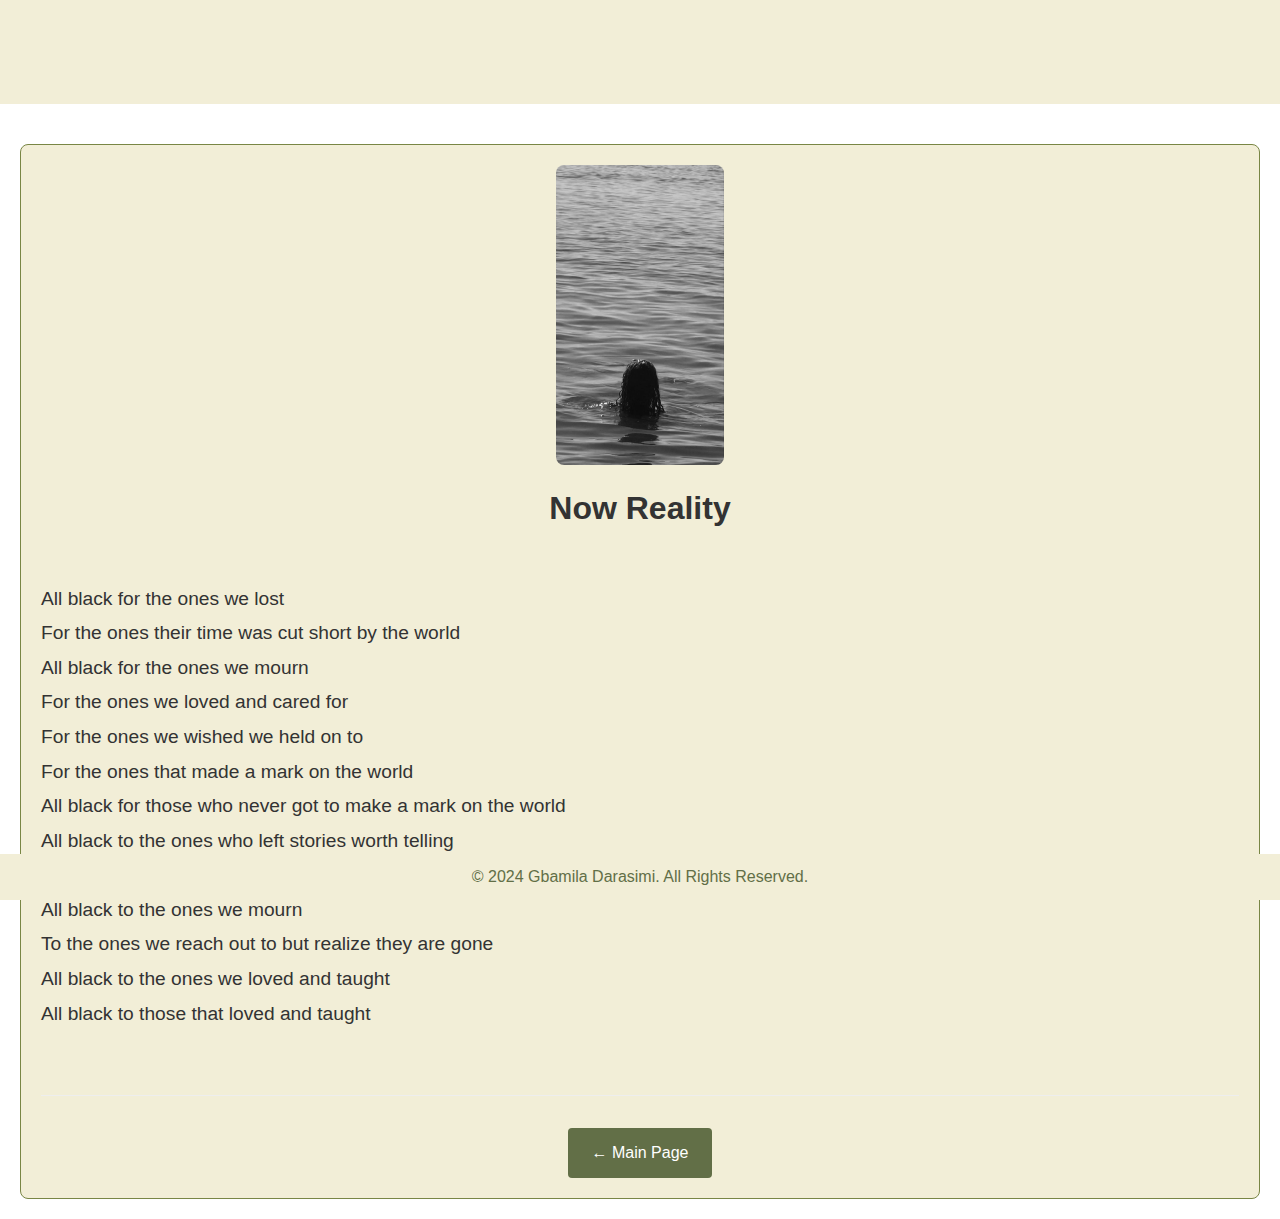
<file: poems/black-stands.html>
<!DOCTYPE html>
<html lang="en">
<head>
  <meta charset="UTF-8">
  <meta name="viewport" content="width=device-width, initial-scale=1.0">
  <title>Now Reality- Gbamila Darasimi</title>
  <link rel="stylesheet" href="../style.css">
</head>
<body>
  <header>
    <nav class="nav-container">
      <h1>Gbamila Darasimi</h1>

      <button class="mobile-hamburger" aria-label="Toggle menu">
        <span class="hamburger-line"></span>
        <span class="hamburger-line"></span>
        <span class="hamburger-line"></span>
      </button>

    <ul>
      <li><a href="../index.html">Home</a></li>
      <li><a href="#stories">Short Stories</a></li>
      <li><a href="#poems">Poems</a></li>
    </ul>

    </nav>
  </header>

  <main class="single-poem">
    <article class="story-full">
      <div class="story-header">
        <img src="../image/black-stands.jpeg" alt="Woman">
        <h1 style="font-weight: bold;">Now Reality</h1>

      </div>

      <div class="story-content">
        <p>All black for the ones we lost <br>
          For the ones their time was cut short by the world<br>
          All black for the ones we mourn <br>
          For the ones we loved and cared for<br>
          For the ones we wished we held on to <br>
          For the ones that made a mark on the world <br>
          All black for those who never got to make a mark on the world <br>
          All black to the ones who left stories worth telling <br>
          To the ones who fades away but their memories still stay <br>
          All black to the ones we mourn <br>
          To the ones we reach out to but realize they are gone <br>
          All black to the ones we loved and taught <br>
          All black to those that loved and taught  </p>
      </div>

      <div class="story-footer">
        <a href="../index.html" class="back-button">← Main Page </a>
      </div>
    </article>


  </main>

  <footer>
    <p>© 2024 Gbamila Darasimi. All Rights Reserved.</p>
  </footer>
  
</body>
</html>
</file>
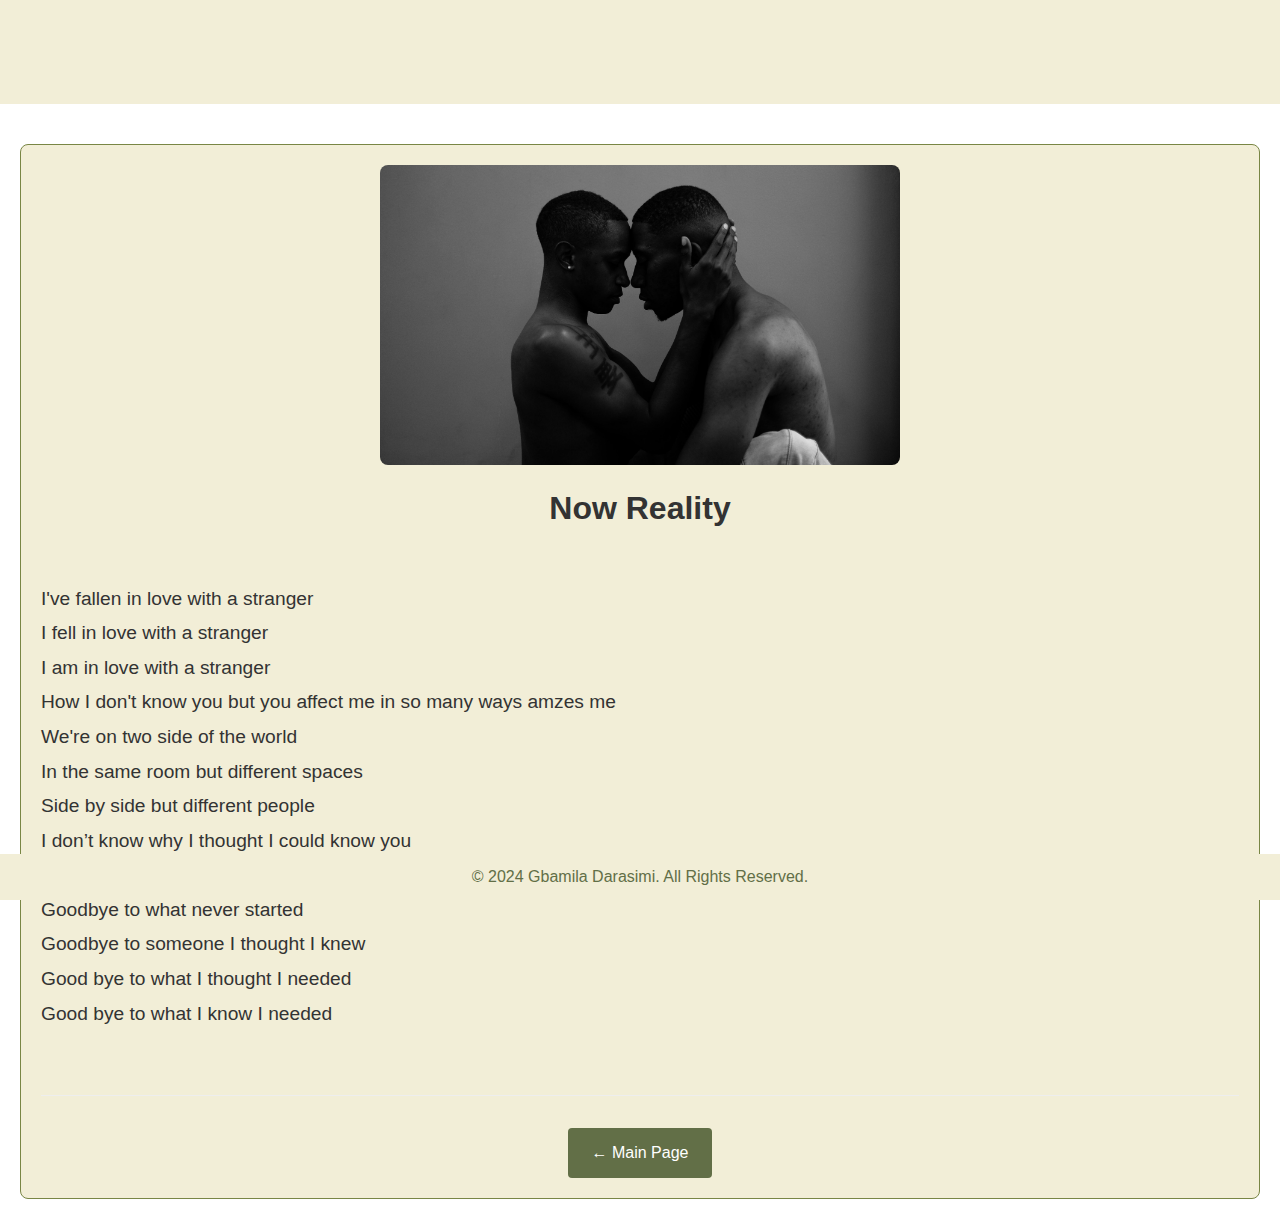
<file: poems/goodbye.html>
<!DOCTYPE html>
<html lang="en">
<head>
  <meta charset="UTF-8">
  <meta name="viewport" content="width=device-width, initial-scale=1.0">
  <title>Now Reality- Gbamila Darasimi</title>
  <link rel="stylesheet" href="../style.css">
</head>
<body>
  <header>
    <nav class="nav-container">
      <h1>Gbamila Darasimi</h1>

      <button class="mobile-hamburger" aria-label="Toggle menu">
        <span class="hamburger-line"></span>
        <span class="hamburger-line"></span>
        <span class="hamburger-line"></span>
      </button>

    <ul>
      <li><a href="../index.html">Home</a></li>
      <li><a href="#stories">Short Stories</a></li>
      <li><a href="#poems">Poems</a></li>
    </ul>

    </nav>
  </header>

  <main class="single-poem">
    <article class="story-full">
      <div class="story-header">
        <img src="../image/goodbye.jpg" alt="Woman">
        <h1 style="font-weight: bold;">Now Reality</h1>

      </div>

      <div class="story-content">
        <p>I've fallen in love with a stranger<br>
        I fell in love with a stranger<br>
        I am in love with a stranger<br>
        How I don't know you but you affect me in so many  ways amzes me <br>
        We're on two side of the world<br>
        In the same room but different spaces <br>
        Side by side but different people <br>
        I don’t know why I thought I could know you <br>
        So this is me saying good bye <br>
        Goodbye to what never started <br>
        Goodbye to someone I thought I knew <br>
        Good bye to what I thought I needed <br>
        Good bye to what I know I needed <br>
        </p>
      </div>

      <div class="story-footer">
        <a href="../index.html" class="back-button">← Main Page </a>
      </div>
    </article>


  </main>

  <footer>
    <p>© 2024 Gbamila Darasimi. All Rights Reserved.</p>
  </footer>
  
</body>
</html>
</file>
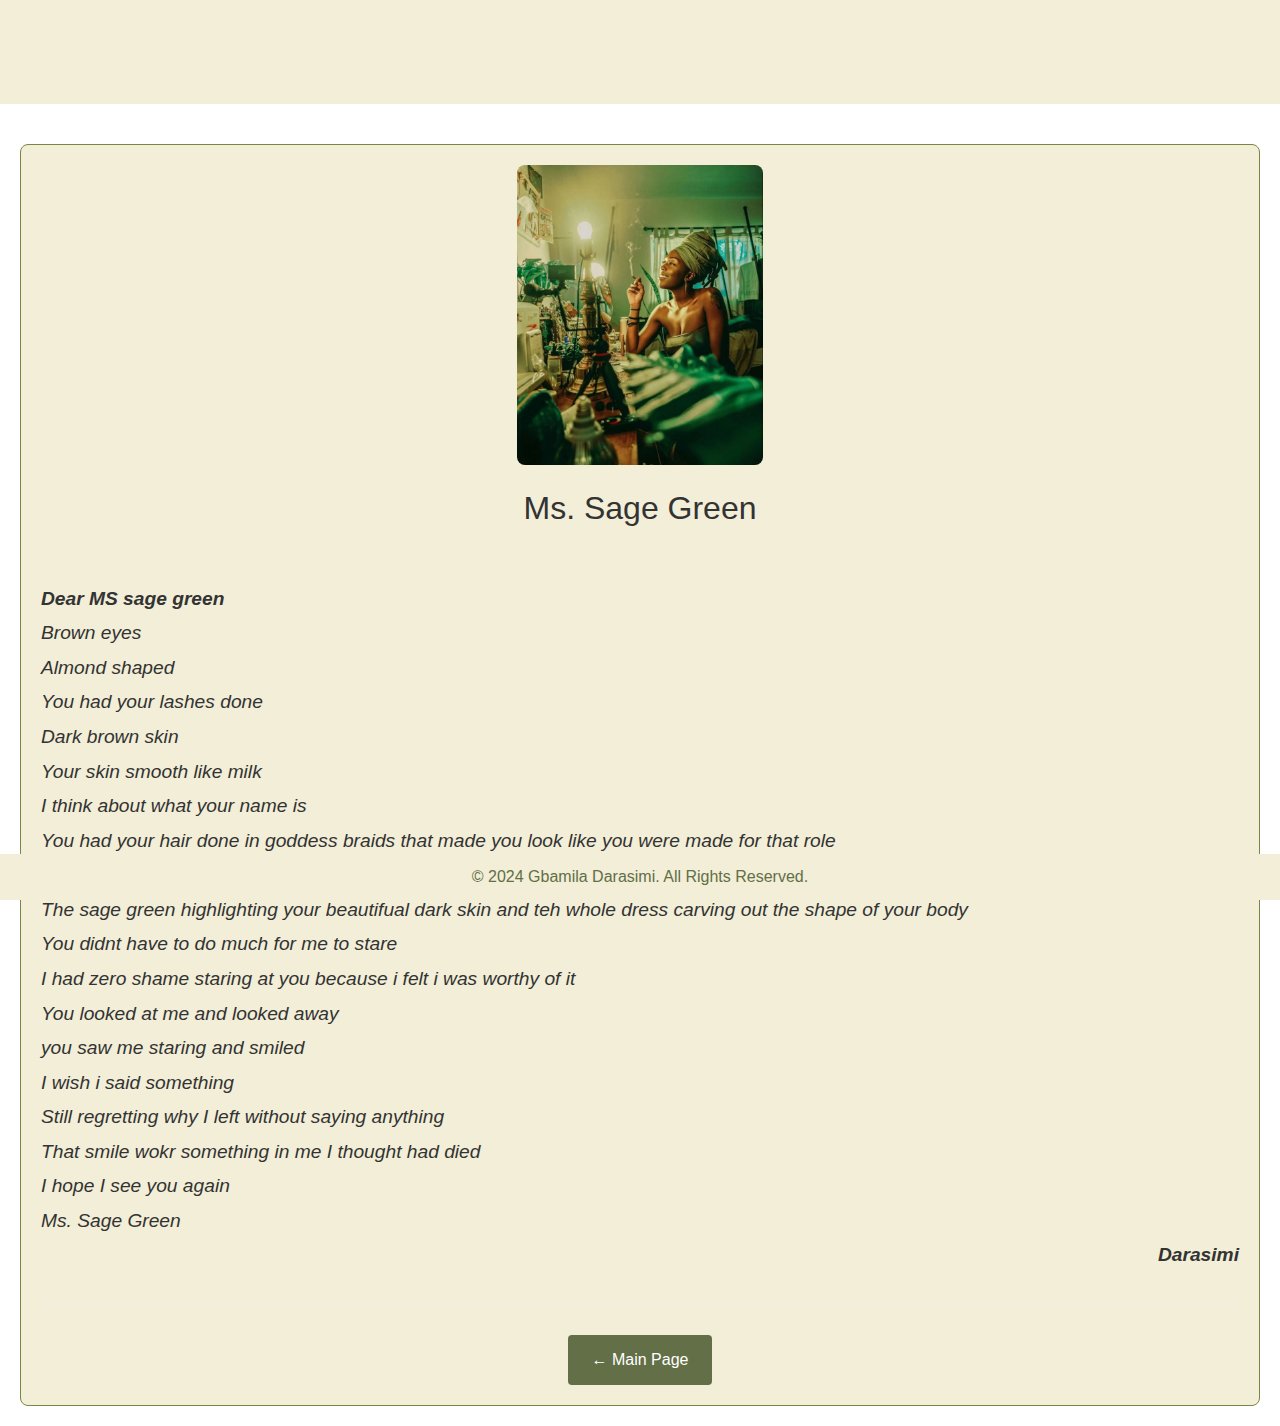
<file: poems/ms-sage-green.html>
<!DOCTYPE html>
<html lang="en">
<head>
  <meta charset="UTF-8">
  <meta name="viewport" content="width=device-width, initial-scale=1.0">
  <title>Ms. Sage Green - Gbamila Darasimi</title>
  <link rel="stylesheet" href="../style.css">
</head>
<body>
  <header>
    <nav class="nav-container">
      <h1>Gbamila Darasimi</h1>

      <button class="mobile-hamburger" aria-label="Toggle menu">
        <span class="hamburger-line"></span>
        <span class="hamburger-line"></span>
        <span class="hamburger-line"></span>
      </button>

    <ul>
      <li><a href="../index.html">Home</a></li>
      <li><a href="#stories">Short Stories</a></li>
      <li><a href="#poems">Poems</a></li>
    </ul>

    </nav>
  </header>

  <main class="single-poem">
    <article class="story-full">
      <div class="story-header">
        <img src="../image/sage-green.jpeg" alt="Woman">
        <h1>Ms. Sage Green</h1>

      </div>

      <div class="story-content">
        <p style="font-style: italic; font-weight: lighter;"><span style="font-weight: bold; font-style: italic;">Dear MS sage green</span> <br> 
          Brown eyes<br>
          Almond shaped<br>
          You had your lashes done<br>
          Dark brown skin<br>
          Your skin smooth like milk<br>
          I think about what your name is <br>
          You had your hair done in goddess braids that made you look like you were made for that role<br> 
          The perfectly placed dress on your body<br> 
          The sage green highlighting your beautifual dark skin and teh whole dress carving out the shape of your body <br>
          You didnt have to do much for me to stare <br>
          I had zero shame staring at you because i felt i was worthy of it<br>
          You looked at me and looked away<br>
          you saw me staring and smiled<br>
          I wish i said something<br>
          Still regretting why I left without saying anything<br>
          That smile wokr something in me I thought had died<br>
          I hope I see you again<br>
          Ms. Sage Green<br>
          <span style="float: right; font-style: italic; font-weight: bold;">Darasimi</span></p>
      </div>

      <div class="story-footer">
        <a href="../index.html" class="back-button">← Main Page</a>

      </div>


    </article>

  </main>

  <footer>
    <p>© 2024 Gbamila Darasimi. All Rights Reserved.</p>
  </footer>
  
</body>
</html>
</file>
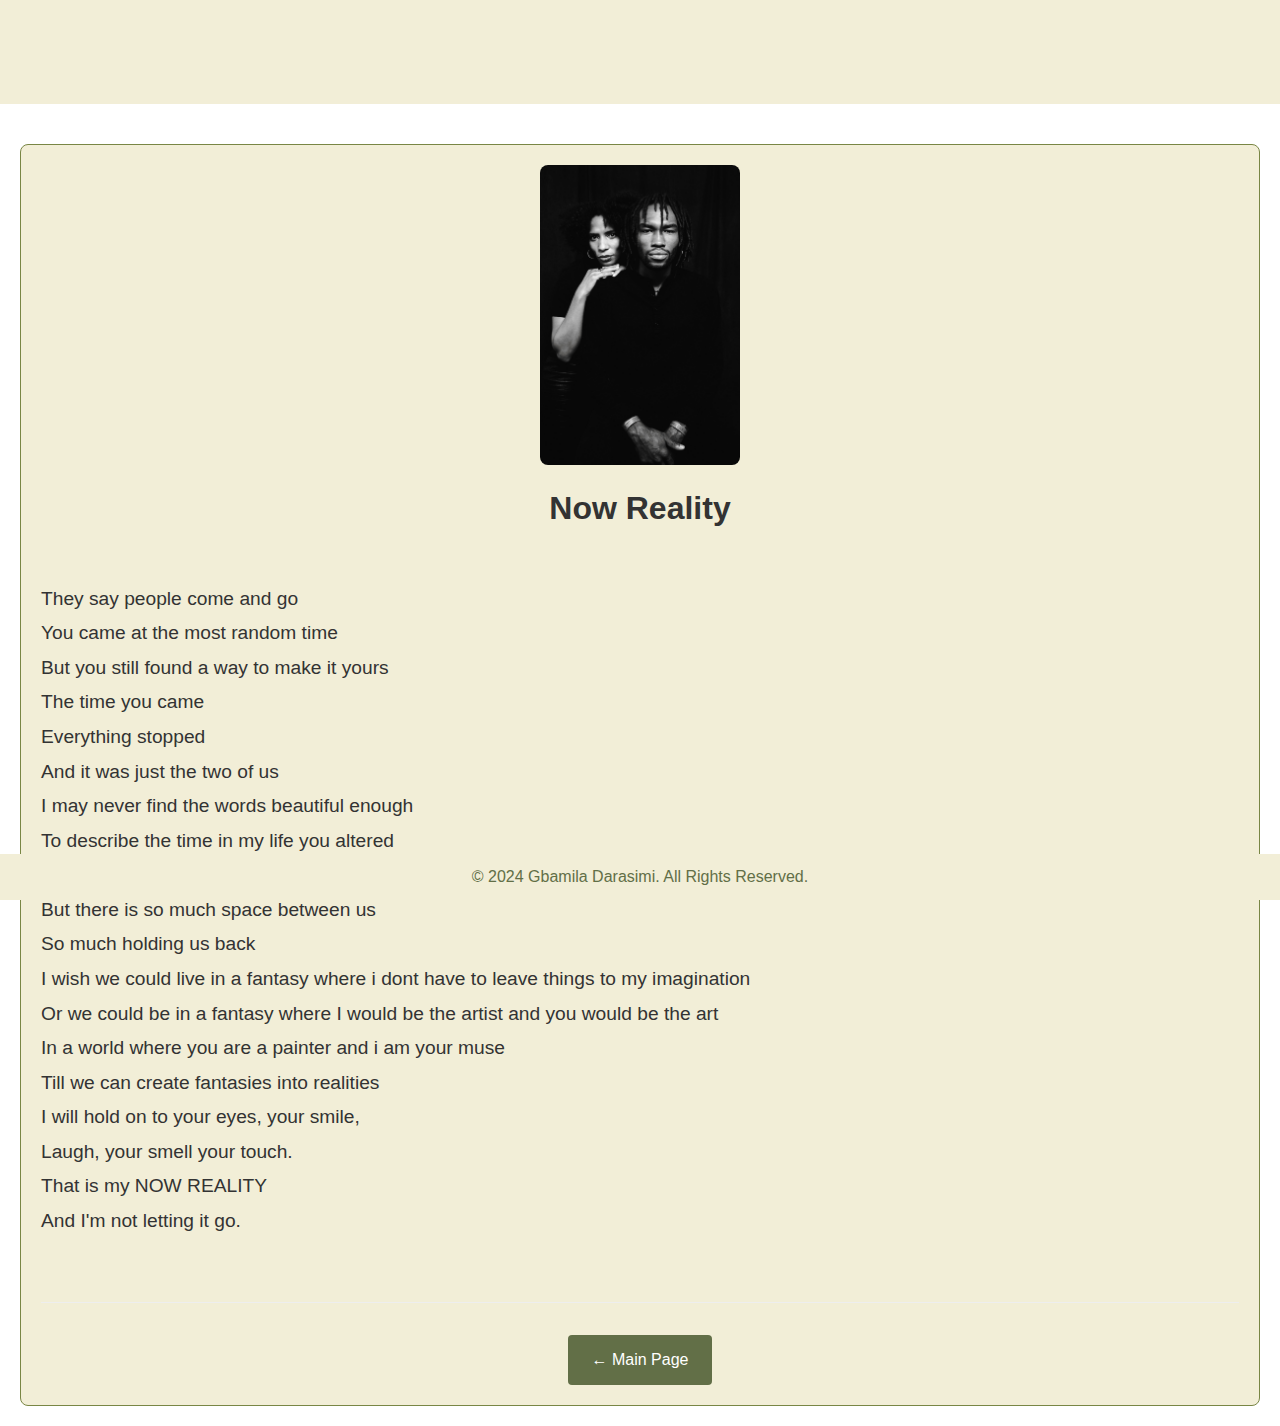
<file: poems/now-reality.html>
<!DOCTYPE html>
<html lang="en">
<head>
  <meta charset="UTF-8">
  <meta name="viewport" content="width=device-width, initial-scale=1.0">
  <title>Now Reality- Gbamila Darasimi</title>
  <link rel="stylesheet" href="../style.css">
</head>
<body>
  <header>
    <nav class="nav-container">
      <h1>Gbamila Darasimi</h1>

      <button class="mobile-hamburger" aria-label="Toggle menu">
        <span class="hamburger-line"></span>
        <span class="hamburger-line"></span>
        <span class="hamburger-line"></span>
      </button>

    <ul>
      <li><a href="../index.html">Home</a></li>
      <li><a href="#stories">Short Stories</a></li>
      <li><a href="#poems">Poems</a></li>
    </ul>

    </nav>
  </header>

  <main class="single-poem">
    <article class="story-full">
      <div class="story-header">
        <img src="../image/now-reality.jpg" alt="Woman">
        <h1 style="font-weight: bold;">Now Reality</h1>

      </div>

      <div class="story-content">
        <p>They say people come and go<br>
        You came at the most random time<br>
        But you still found a way to make it yours <br>
        The time you came<br>
        Everything stopped<br>
        And it was just the two of us<br>
        I may never find the words beautiful enough<br>
        To describe the time in my life you altered<br>
        I may need to hace a late night conversation with the moon and aligned that day<br>
        But there is so much space between us <br>
        So much holding us back<br>
        I wish we could live in a fantasy where i dont have to leave things to my imagination<br>
        Or we could be in a fantasy where I would be the artist and you would be the art <br>
        In a world where you are a painter and i am your muse<br>
        Till we can create fantasies into realities<br>
        I will hold on to your eyes, your smile,<br>
        Laugh, your smell your touch.<br>
        That is my NOW REALITY<br>
        And I'm not letting it go. <br>
    </p>
      </div>

      <div class="story-footer">
        <a href="../index.html" class="back-button">← Main Page </a>
      </div>
    </article>


  </main>

  <footer>
    <p>© 2024 Gbamila Darasimi. All Rights Reserved.</p>
  </footer>
  
</body>
</html>
</file>
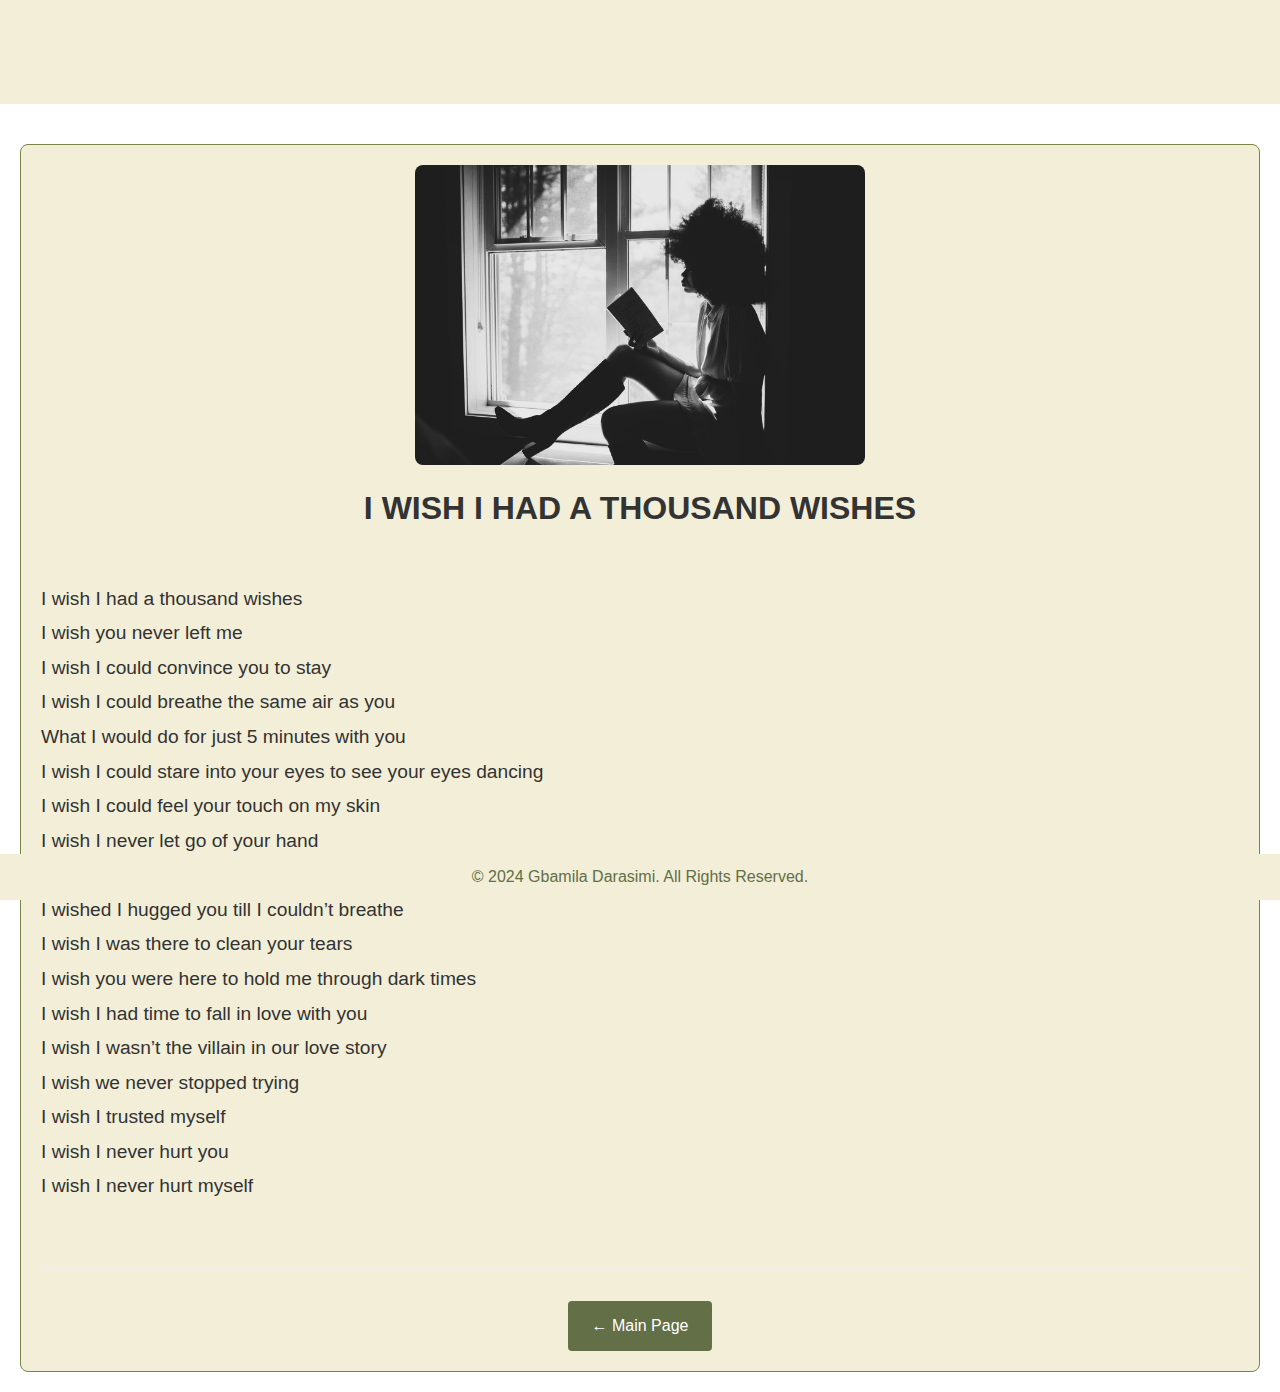
<file: poems/thousand-wishes.html>
<!DOCTYPE html>
<html lang="en">
<head>
  <meta charset="UTF-8">
  <meta name="viewport" content="width=device-width, initial-scale=1.0">
  <title>I wish I Had A Thousand Wishes - Gbamila Darasimi</title>
  <link rel="stylesheet" href="../style.css">
</head>
<body>
  <header>
    <nav class="nav-container">
      <h1>Gbamila Darasimi</h1>

      <button class="mobile-hamburger" aria-label="Toggle menu">
        <span class="hamburger-line"></span>
        <span class="hamburger-line"></span>
        <span class="hamburger-line"></span>
      </button>

    <ul>
      <li><a href="../index.html">Home</a></li>
      <li><a href="#stories">Short Stories</a></li>
      <li><a href="#poems">Poems</a></li>
    </ul>

    </nav>
  </header>

  <main class="single-poem">
    <article class="story-full">
      <div class="story-header">
        <img src="../image/thousandwishes.jpeg" alt="thousand wishes">
        <h1 style="font-weight: bold;">I WISH I HAD A THOUSAND WISHES</h1>

      </div>

      <div class="story-content">
        <p>I wish I had a thousand wishes <br>
          I wish you never left me <br>
          I wish I could convince you to stay  <br>
          I wish I could breathe the same air as you <br>
          What I would do for just 5 minutes with you <br>
          I wish I could stare into your eyes to see your eyes dancing<br>
          I wish I could feel your touch on my skin <br>
          I wish I never let go of your hand <br>
          I wish our last hug was longer than it was <br>
          I wished I hugged you till I couldn’t breathe  <br>
          I wish I was there to clean your tears <br>
          I wish you were here to hold me through dark times <br>
          I wish I had time to fall in love with you  <br>
          I wish I wasn’t the villain in our love story <br>
          I wish we never stopped trying <br>
          I wish I trusted myself <br>
          I wish I never hurt you <br>
          I wish I never hurt myself<br>
        </p>
      </div>

      <div class="story-footer">
        <a href="../index.html" class="back-button">← Main Page </a>
      </div>
    </article>


  </main>

  <footer>
    <p>© 2024 Gbamila Darasimi. All Rights Reserved.</p>
  </footer>
  
</body>
</html>
</file>
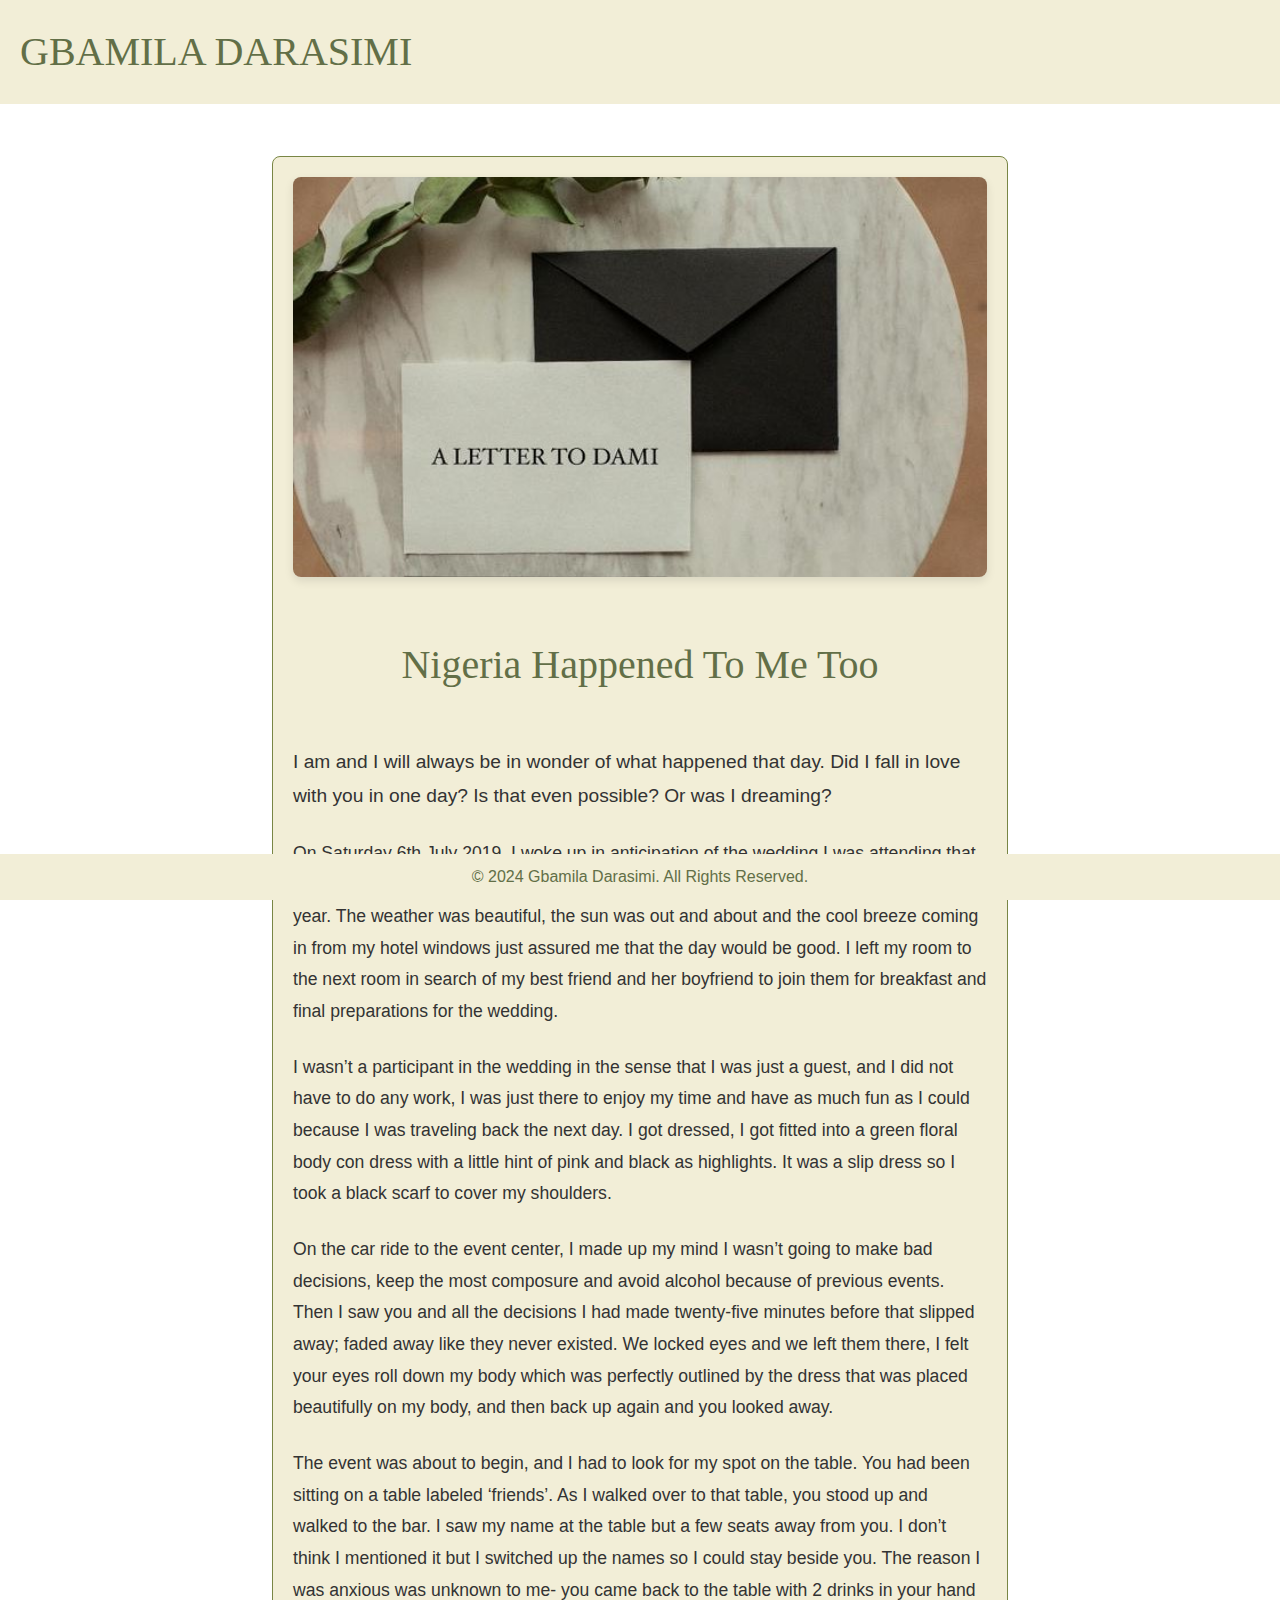
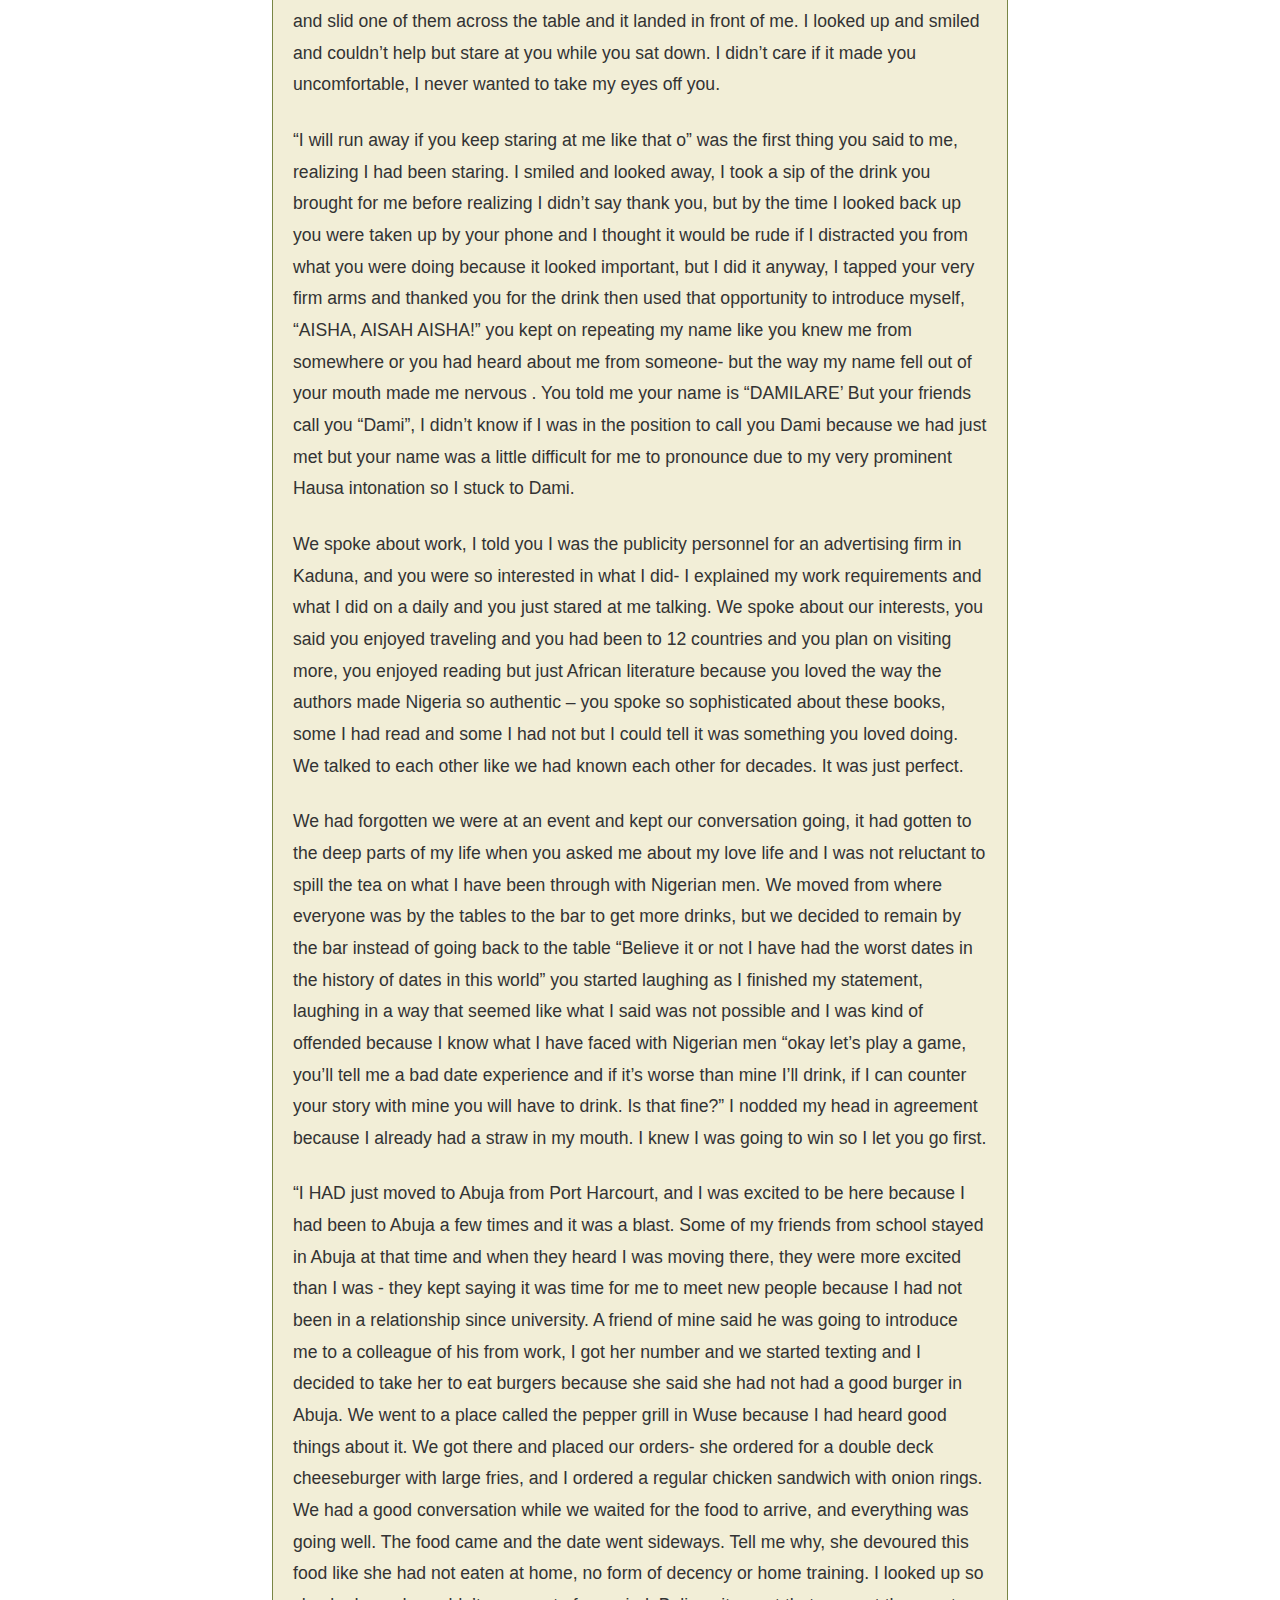
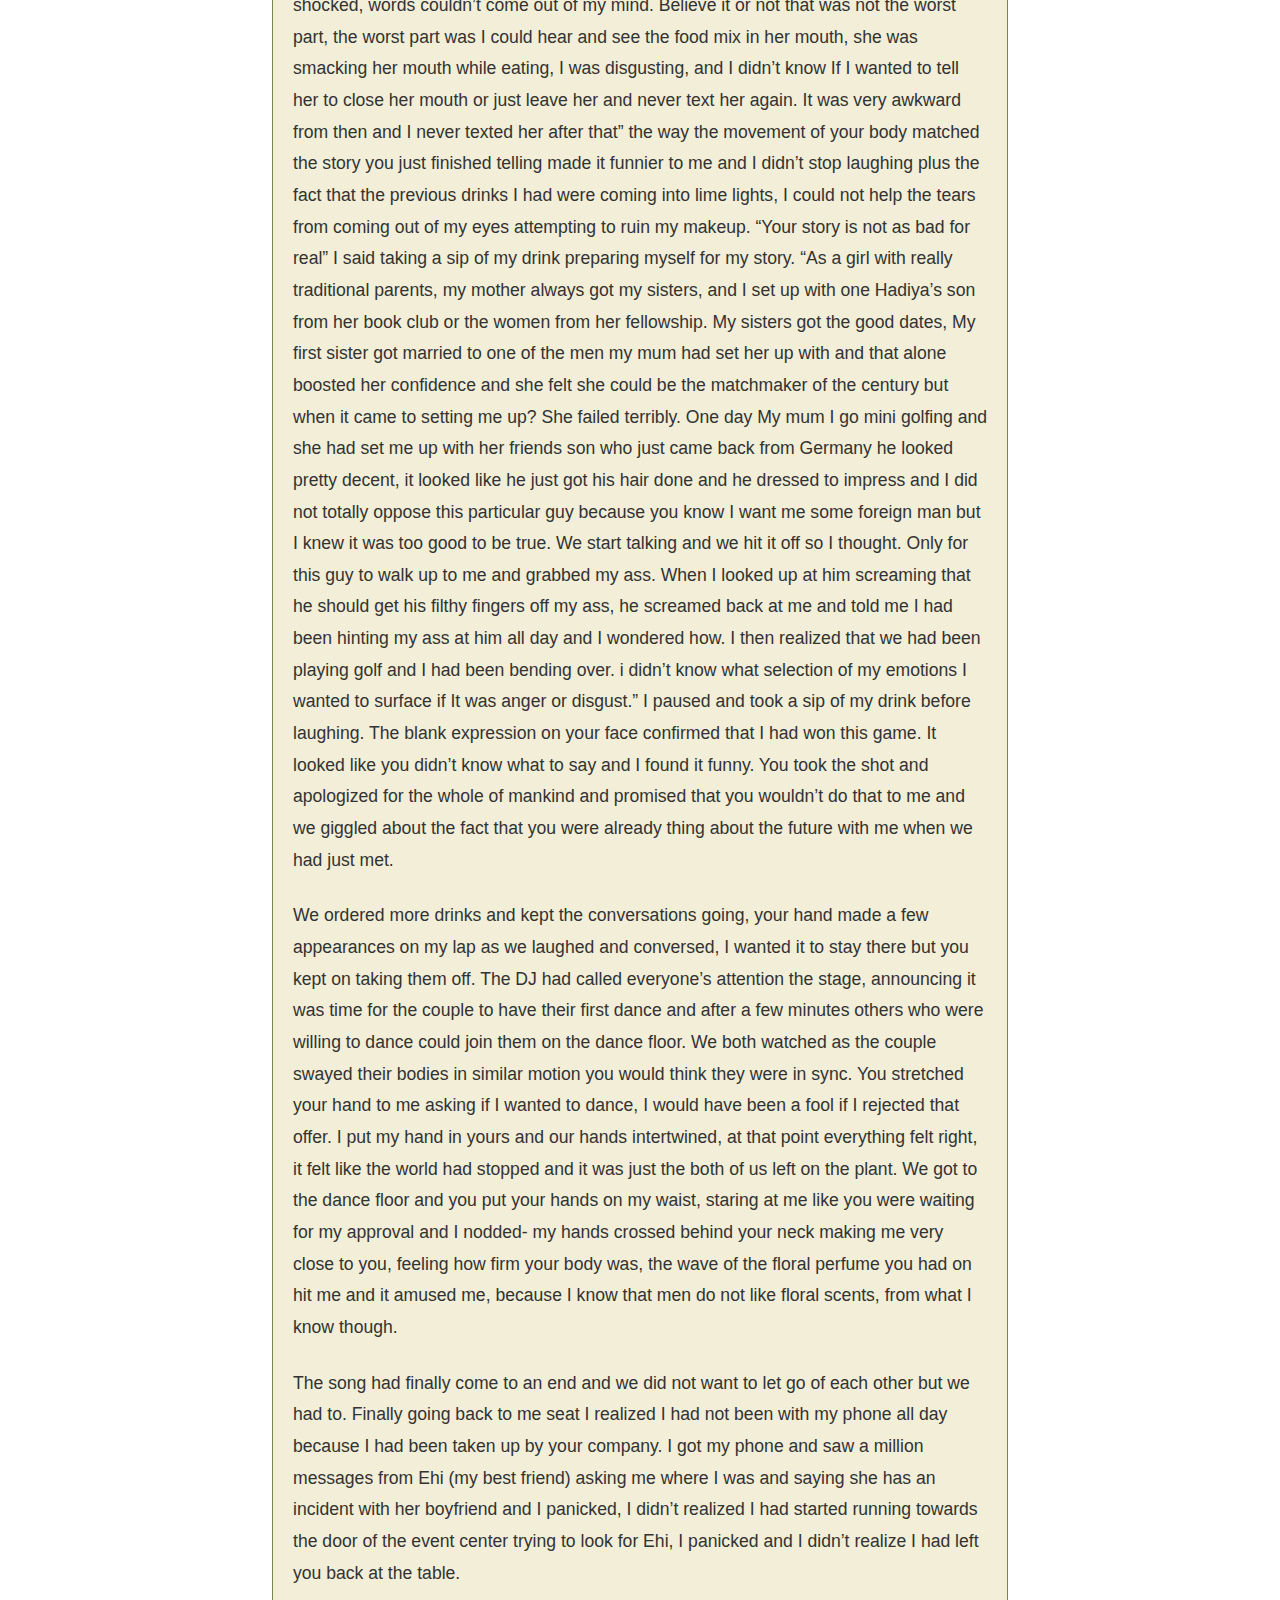
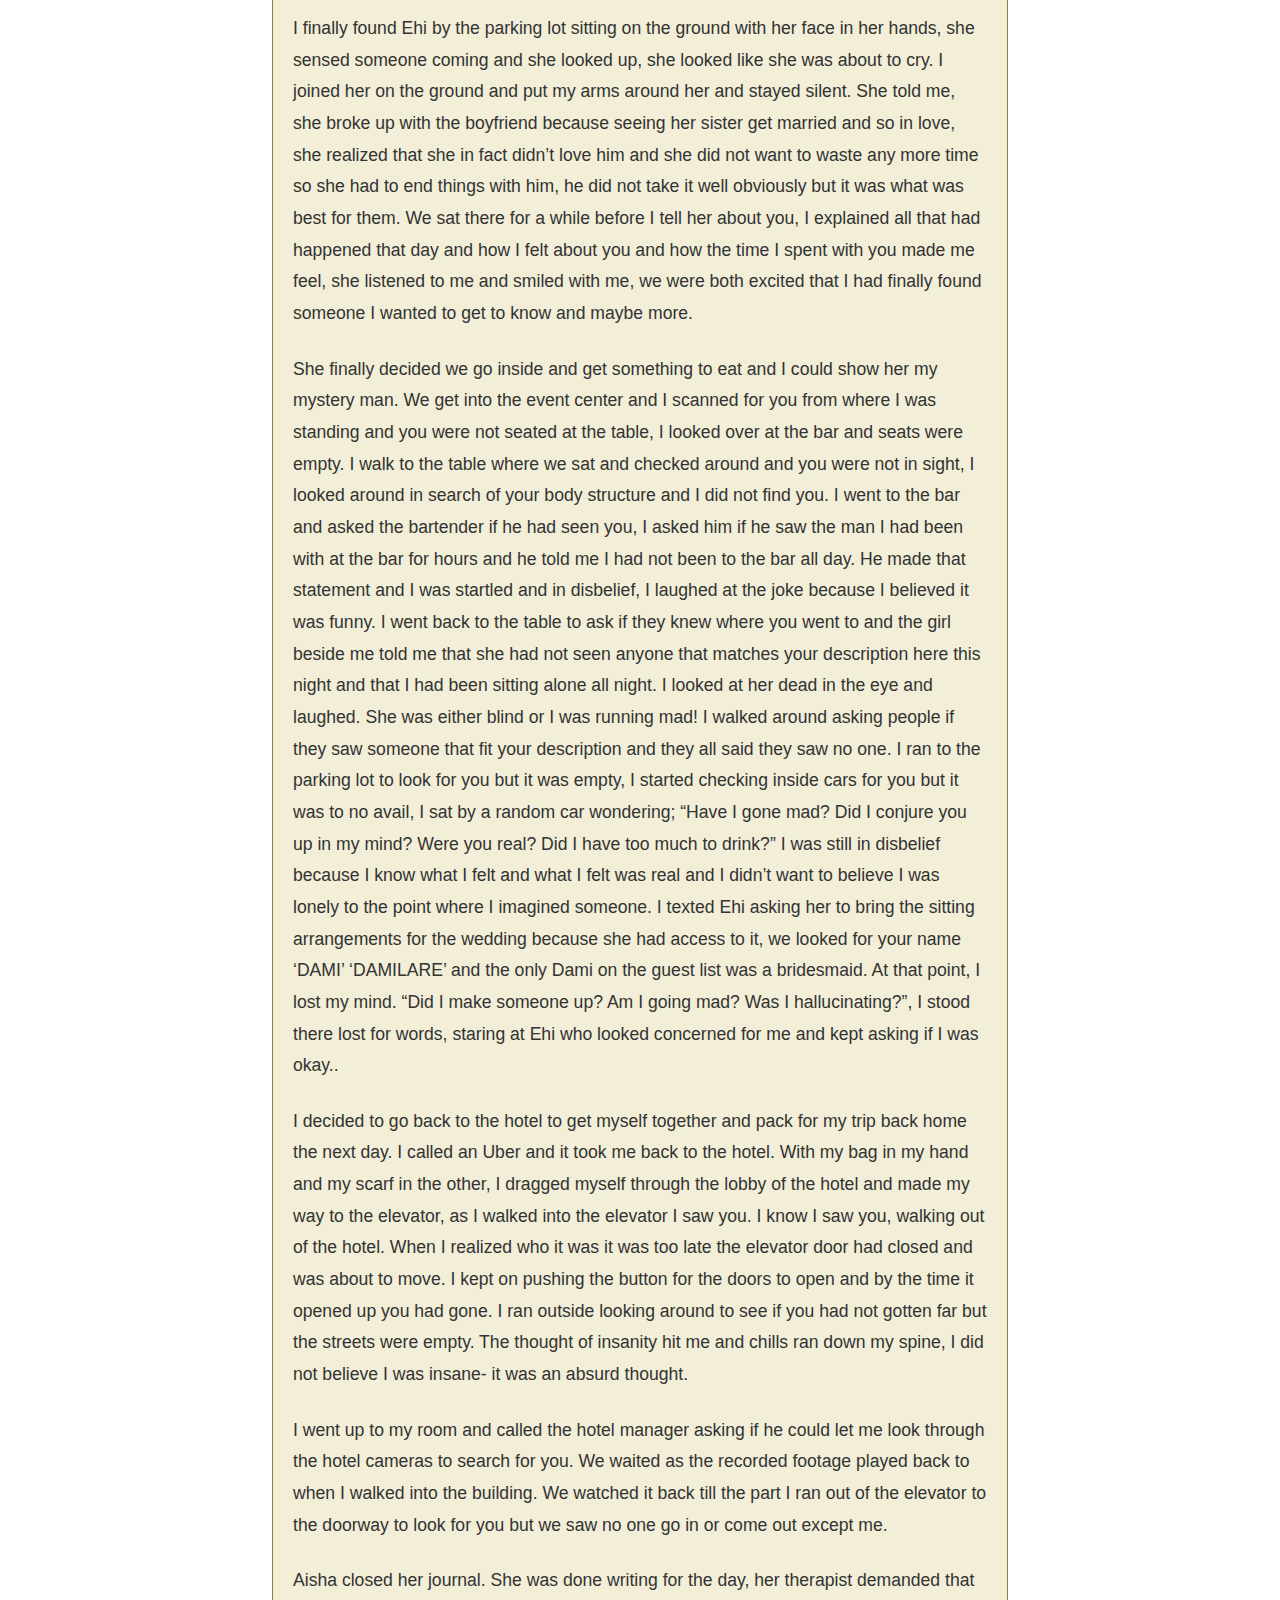
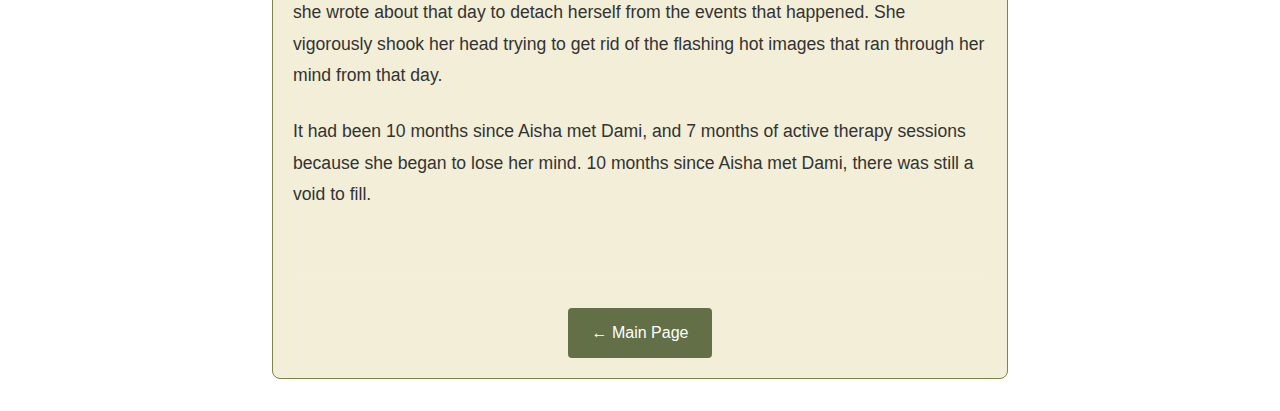
<file: stories/letters-dami.html>
<!DOCTYPE html>
<html lang="en">
<head>
    <meta charset="UTF-8">
    <meta name="viewport" content="width=device-width, initial-scale=1.0">
    <title>A LETTER TO DAMI - Gbamila Darasimi</title>
    <link rel="stylesheet" href="../style.css">
</head>
<body>
    <header>
        <nav class="nav-container">
            <h1 class="name-1">GBAMILA DARASIMI</h1>
            
            <button class="mobile-hamburger" aria-label="Toggle menu">
                <span class="hamburger-line"></span>
                <span class="hamburger-line"></span>
                <span class="hamburger-line"></span>
            </button>

            <ul>
                <li><a href="../index.html">Home</a></li>
                <li><a href="../stories.html">Short Stories</a></li>
                <li><a href="../poems.html">Poems</a></li>
            </ul>
        </nav>
    </header>

    <main class="single-story">
        <article class="story-full">
            <div class="story-header">
                <img src="../image/letter-dami.jpg" alt="Letter" class="story-feature-img">
                <h1 class="story-title">Nigeria Happened To Me Too</h1>
            </div>
            
            <div class="story-content">
                <p>I am and I will always be in wonder of what happened that day. Did I fall in love with you in one day? Is that even possible? Or was I dreaming? </p>
                <p>On Saturday 6th July 2019, I woke up in anticipation of the wedding I was attending that day, my best friend’s sister was getting married, and it was going to be the event of the year. The weather was beautiful, the sun was out and about and the cool breeze coming in from my hotel windows just assured me that the day would be good. I left my room to the next room in search of my best friend and her boyfriend to join them for breakfast and final preparations for the wedding.</p>

                <p> I wasn’t a participant in the wedding in the sense that I was just a guest, and I did not have to do any work, I was just there to enjoy my time and have as much fun as I could because I was traveling back the next day. I got dressed, I got fitted into a green floral body con dress with a little hint of pink and black as highlights. It was a slip dress so I took a black scarf to cover my shoulders.</p>

                <p>On the car ride to the event center, I made up my mind I wasn’t going to make bad decisions, keep the most composure and avoid alcohol because of previous events. Then I saw you and all the decisions I had made twenty-five minutes before that slipped away; faded away like they never existed. We locked eyes and we left them there, I felt your eyes roll down my body which was perfectly outlined by the dress that was placed beautifully on my body, and then back up again and you looked away. </p>

                <p>The event was about to begin, and I had to look for my spot on the table. You had been sitting on a table labeled ‘friends’. As I walked over to that table, you stood up and walked to the bar. I saw my name at the table but a few seats away from you. I don’t think I mentioned it but I switched up the names so I could stay beside you. The reason I was anxious was unknown to me- you came back to the table with 2 drinks in your hand and slid one of them across the table and it landed in front of me. I looked up and smiled and couldn’t help but stare at you while you sat down. I didn’t care if it made you uncomfortable, I never wanted to take my eyes off you. </p>

                <p>“I will run away if you keep staring at me like that o” was the first thing you said to me, realizing I had been staring. I smiled and looked away, I took a sip of the drink you brought for me before realizing I didn’t say thank you, but by the time I looked back up you were taken up by your phone and I thought it would be rude if I distracted you from what you were doing because it looked important, but I did it anyway, I tapped your very firm arms and thanked you for the drink then  used that opportunity to introduce myself, “AISHA, AISAH AISHA!” you kept on repeating my name like you knew me from somewhere or you had heard about me from someone- but the way my name fell out of your mouth made me nervous . You told me your name is “DAMILARE’ But your friends call you “Dami”, I didn’t know if I was in the position to call you Dami because we had just met but your name was a little difficult for me to pronounce due to my very prominent Hausa intonation so I stuck to Dami. </p>

                <p>We spoke about work, I told you I was the publicity personnel for an advertising firm in Kaduna, and you were so interested in what I did- I explained my work requirements and what I did on a daily and you just stared at me talking. We spoke about our interests, you said you enjoyed traveling and you had been to 12 countries and you plan on visiting more, you enjoyed reading but just African literature because you loved the way the authors made Nigeria so authentic – you spoke so sophisticated about these books, some I had read and some I had not but I could tell it was something you loved doing. We talked to each other like we had known each other for decades. It was just perfect. </p>

                <p>We had forgotten we were at an event and kept our conversation going, it had gotten to the deep parts of my life when you asked me about my love life and I was not reluctant to spill the tea on what I have been through with Nigerian men. We moved from where everyone was by the tables to the bar to get more drinks, but we decided to remain by the bar instead of going back to the table “Believe it or not I have had the worst dates in the history of dates in this world” you started laughing as I finished my statement, laughing in a way that seemed like what I said was not possible and I was kind of offended because I know what I have faced with Nigerian men “okay let’s play a game, you’ll tell me a bad date experience and if it’s worse than mine I’ll drink, if I can counter your story with mine you will have to drink. Is that fine?” I nodded my head in agreement because I already had a straw in my mouth. I knew I was going to win so I let you go first. </p>

                <p>“I HAD just moved to Abuja from Port Harcourt, and I was excited to be here because I had been to Abuja a few times and it was a blast. Some of my friends from school stayed in Abuja at that time and when they heard I was moving there, they were more excited than I was - they kept saying it was time for me to meet new people because I had not been in a relationship since university. A friend of mine said he was going to introduce me to a colleague of his from work, I got her number and we started texting and I decided to take her to eat burgers because she said she had not had a good burger in Abuja. We went to a place called the pepper grill in Wuse because I had heard good things about it. We got there and placed our orders- she ordered for a double deck cheeseburger with large fries, and I ordered a regular chicken sandwich with onion rings. We had a good conversation while we waited for the food to arrive, and everything was going well. The food came and the date went sideways. Tell me why, she devoured this food like she had not eaten at home, no form of decency or home training. I looked up so shocked, words couldn’t come out of my mind. Believe it or not that was not the worst part, the worst part was I could hear and see the food mix in her mouth, she was smacking her mouth while eating, I was disgusting, and I didn’t know If I wanted to tell her to close her mouth or just leave her and never text her again. It was very awkward from then and I never texted her after that” the way the movement of your body matched the story you just finished telling made it funnier to me and I didn’t stop laughing plus the fact that the previous drinks I had were coming into lime lights, I could not help the tears from coming out of my eyes attempting to ruin my makeup. “Your story is not as bad for real” I said taking a sip of my drink preparing myself for my story. “As a girl with really traditional parents, my mother always got my sisters, and I set up with one Hadiya’s son from her book club or the women from her fellowship. My sisters got the good dates, My first sister got married to one of the men my mum had set her up with and that alone boosted her confidence and she felt she could be the matchmaker of the century but when it came to setting me up? She failed terribly. One day My mum I go mini golfing and she had set me up with her friends son who just came back from Germany he looked pretty decent, it looked like he just got his hair done and he dressed to impress and I did not totally oppose this particular guy because you know I want me some foreign man but I knew it was too good to be true. We start talking and we hit it off so I thought. Only for this guy to walk up to me and grabbed my ass.  When I looked up at him screaming that he should get his filthy fingers off my ass, he screamed back at me and told me I had been hinting my ass at him all day and I wondered how. I then realized that we had been playing golf and I had been bending over. i didn’t know what selection of my emotions I wanted to surface if It was anger or disgust.” I paused and took a sip of my drink before laughing. The blank expression on your face confirmed that I had won this game. It looked like you didn’t know what to say and I found it funny. You took the shot and apologized for the whole of mankind and promised that you wouldn’t do that to me and we giggled about the fact that you were already thing about the future with me when we had just met. </p>

                <p>We ordered more drinks and kept the conversations going, your hand made a few appearances on my lap as we laughed and conversed, I wanted it to stay there but you kept on taking them off. The DJ had called everyone’s attention the stage, announcing it was time for the couple to have their first dance and after a few minutes others who were willing to dance could join them on the dance floor. We both watched as the couple swayed their bodies in similar motion you would think they were in sync. You stretched your hand to me asking if I wanted to dance, I would have been a fool if I rejected that offer. I put my hand in yours and our hands intertwined, at that point everything felt right, it felt like the world had stopped and it was just the both of us left on the plant. We got to the dance floor and you put your hands on my waist, staring at me like you were waiting for my approval and I nodded- my hands crossed behind your neck making me very close to you, feeling how firm your body was, the wave of the floral perfume you had on hit me and it amused me, because I know that men do not like floral scents, from what I know though. </p>

                <p>The song had finally come to an end and we did not want to let go of each other but we had to. Finally going back to me seat I realized I had not been with my phone all day because I had been taken up by your company. I got my phone and saw a million messages from Ehi (my best friend) asking me where I was and saying she has an incident with her boyfriend and I panicked, I didn’t realized I had started running towards the door of the event center trying to look for Ehi, I panicked and I didn’t realize I had left you back at the table. </p>

                <p>I finally found Ehi by the parking lot sitting on the ground with her face in her hands, she sensed someone coming and she looked up, she looked like she was about to cry. I joined her on the ground and put my arms around her and stayed silent. She told me, she broke up with the boyfriend because seeing her sister get married and so in love, she realized that she in fact didn’t love him and she did not want to waste any more time so she had to end things with him, he did not take it well obviously but it was what was best for them. We sat there for a while before I tell her about you, I explained all that had happened that day and how I felt about you and how the time I spent with you made me feel, she listened to me and smiled with me, we were both excited that I had finally found someone I wanted to get to know and maybe more. </p>

                <p>She finally decided we go inside and get something to eat and I could show her my mystery man. We get into the event center and I scanned for you from where I was standing and you were not seated at the table, I looked over at the bar and seats were empty. I walk to the table where we sat and checked around and you were not in sight, I looked around in search of your body structure and I did not find you. I went to the bar and asked the bartender if he had seen you, I asked him if he saw the man I had been with at the bar for hours and he told  me I had not been to the bar all day. He made that statement and I was startled and in disbelief, I laughed at the joke because I believed it was funny. I went back to the table to ask if they knew where you went to and the girl beside me told me that she had not seen anyone that matches your description here this night and that I had been sitting alone all night. I looked at her dead in the eye and laughed. She was either blind or I was running mad! I walked around asking people if they saw someone that fit your description and they all said they saw no one. I ran to the parking lot to look for you but it was empty, I started checking inside cars for you but it was to no avail, I sat by a random car wondering; “Have I gone mad? Did I conjure you up in my mind? Were you real? Did I have too much to drink?” I was still in disbelief  because I know what I felt and what I felt was real and I didn’t want to believe I was lonely to the point where I imagined someone. I texted Ehi asking her to bring the sitting arrangements for the wedding because she had access to it, we looked for your name ‘DAMI’ ‘DAMILARE’ and the only Dami on the guest list was a bridesmaid. At that point, I lost my mind. “Did I make someone up? Am I going mad? Was I hallucinating?”, I stood there lost for words, staring at Ehi who looked concerned  for me and kept asking if I was okay.. </p>

                <p>I decided to go back to the hotel to get myself together and pack for my trip back home the next day. I called an Uber and it took me back to the hotel. With my bag in my hand and my scarf in the other, I dragged myself through the lobby of the hotel and made my way to the elevator, as I walked into the elevator I saw you. I know I saw you, walking out of the hotel. When I realized who it was it was too late the elevator door had closed and was about to move. I kept on pushing the button for the doors to open and by the time it opened up you had gone. I ran outside looking around to see if you had not gotten far but the streets were empty.  The thought of insanity hit me and chills ran down my spine, I did not believe I was insane- it was an absurd thought. </p>

                <p>I went up to my room and called the hotel manager asking if he could let me look through the hotel cameras to search for you. We waited as the recorded footage played back to when I walked into the building. We watched it back till the part I ran out of the elevator to the doorway to look for you but we saw no one go in or come out except me.</p>

                <p> Aisha closed her journal. She was done writing for the day, her therapist demanded that she wrote about that day to detach herself from the events that happened. She vigorously shook her head trying to get rid of the flashing hot images that ran through her mind from that day. </p>

                <p>It had been 10 months since Aisha met Dami, and 7 months of active therapy sessions because she began to lose her mind. 10 months since Aisha met Dami, there was still a void to fill. </p>
            </div>

            </div>

            <div class="story-footer">
                <a href="../index.html" class="back-button">← Main Page</a>
            </div>
        </article>
    </main>

    <footer>
        <p>© 2024 Gbamila Darasimi. All Rights Reserved.</p>
    </footer>
</body>
</html>
</file>
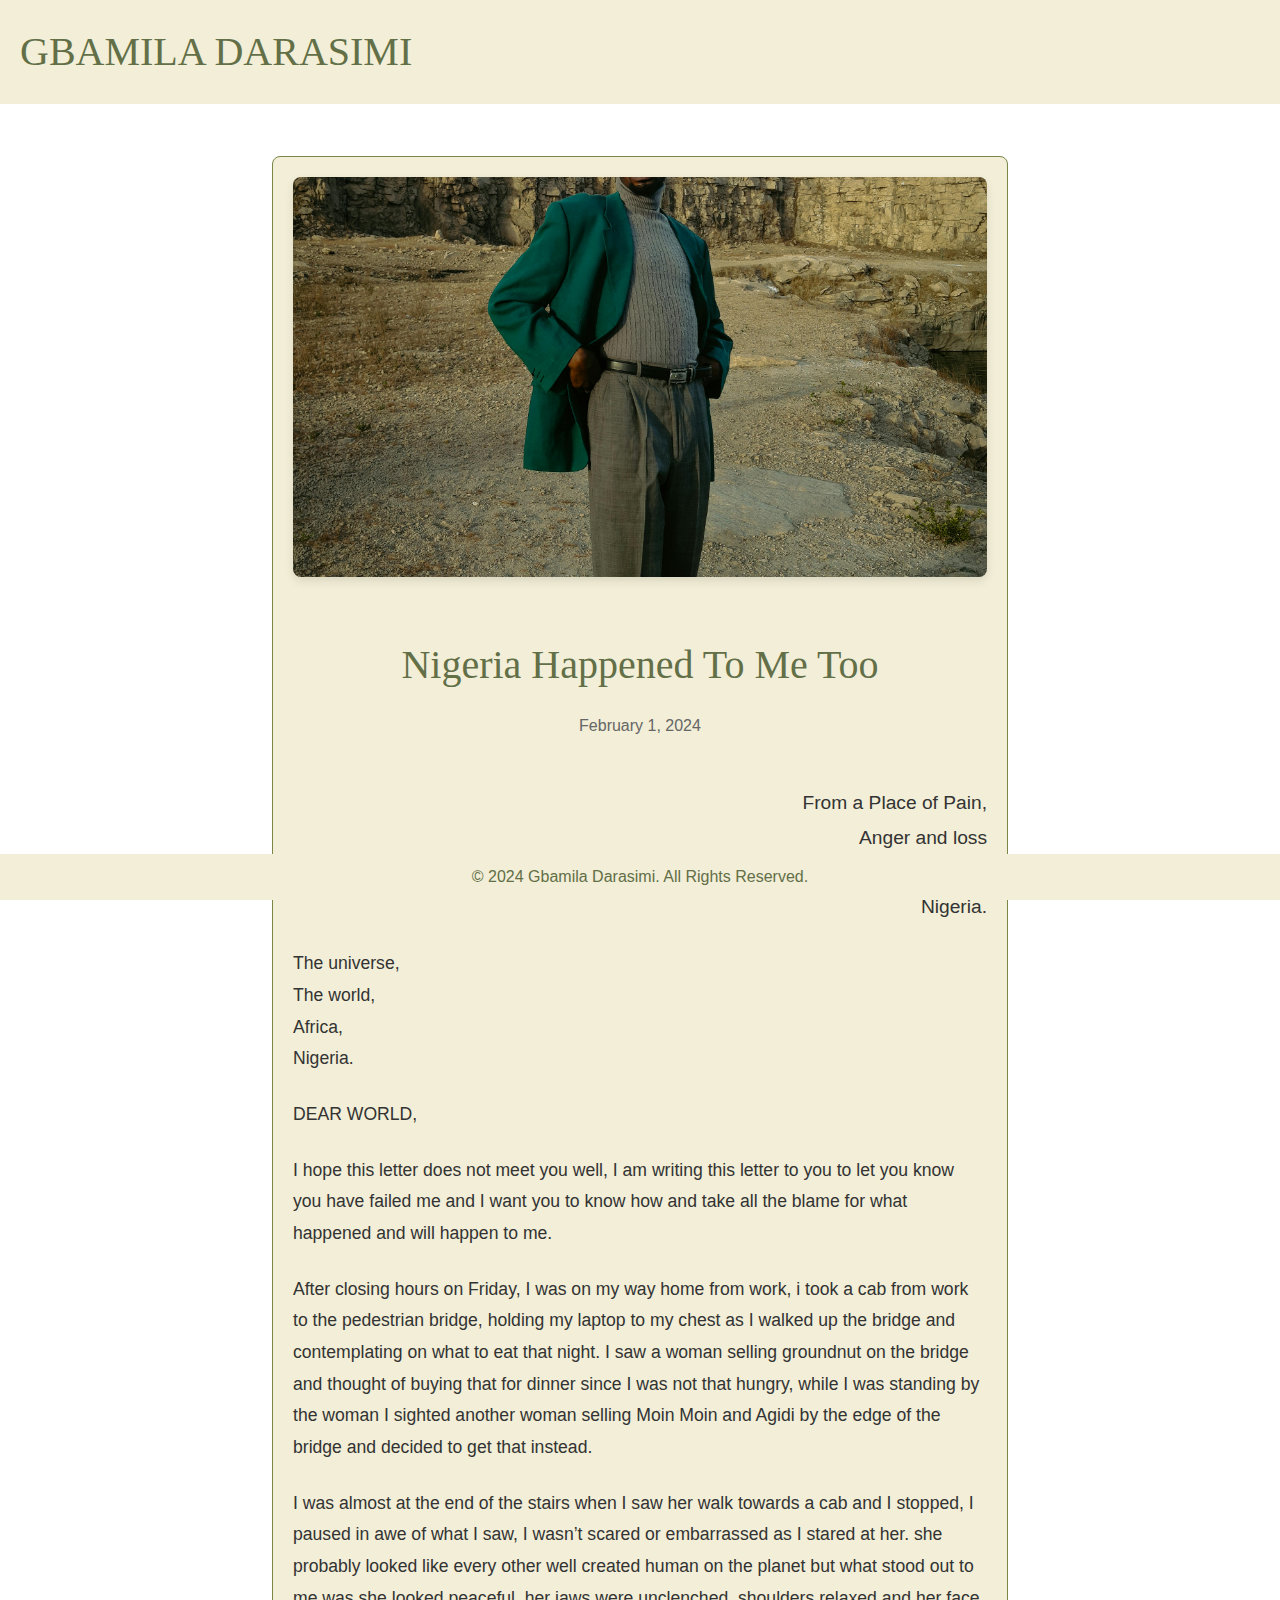
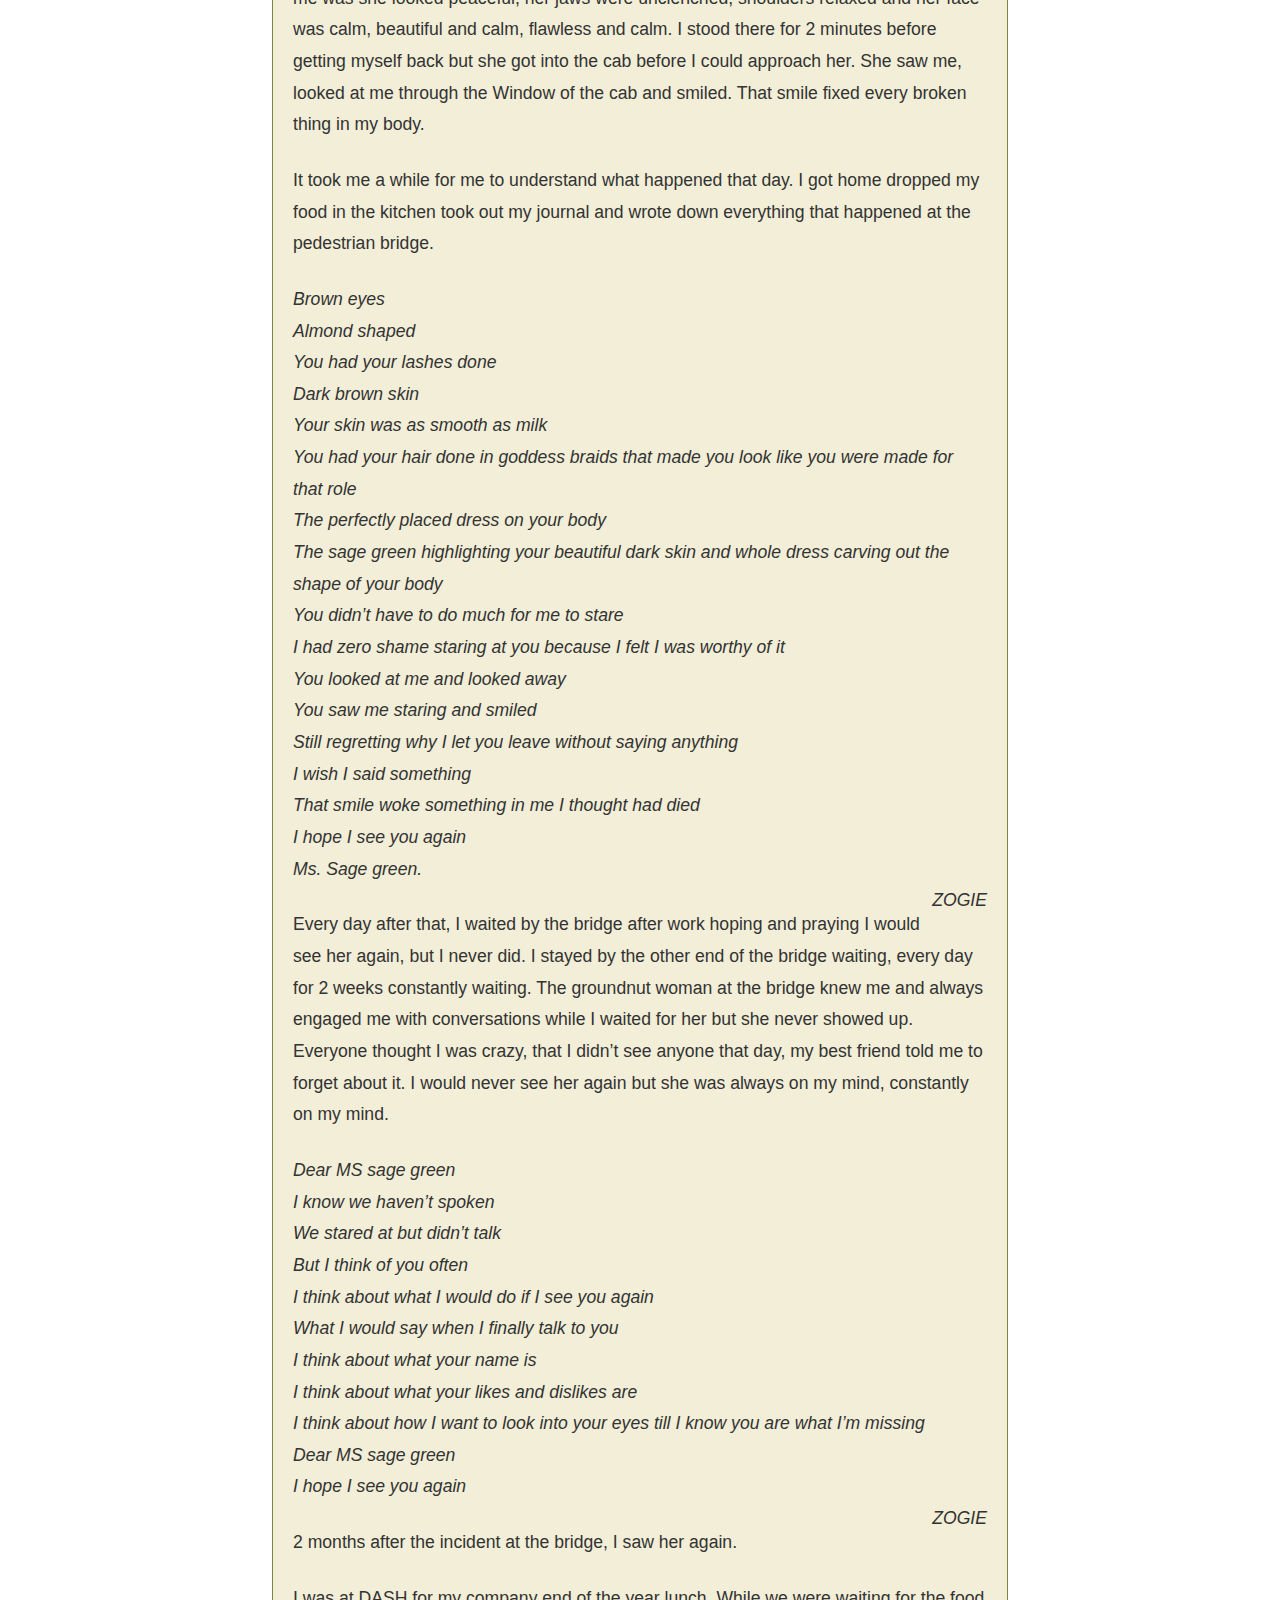
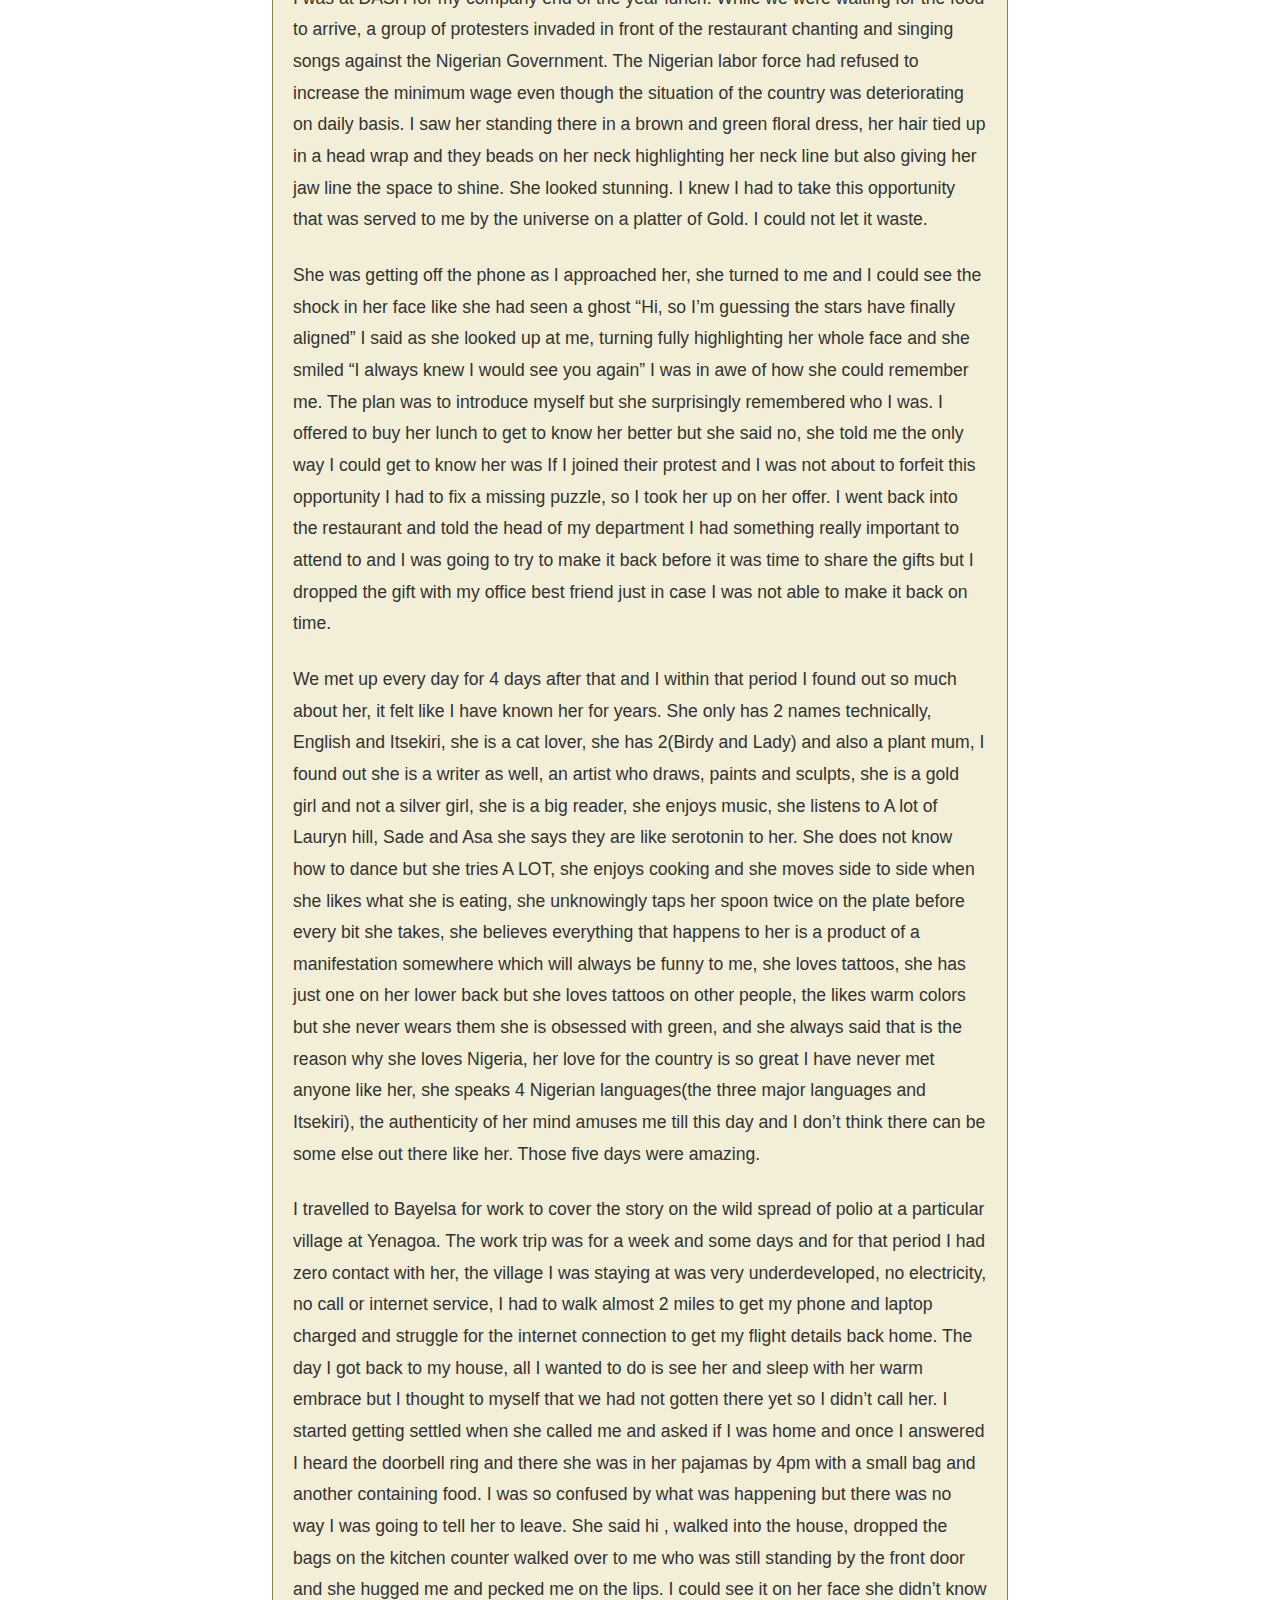
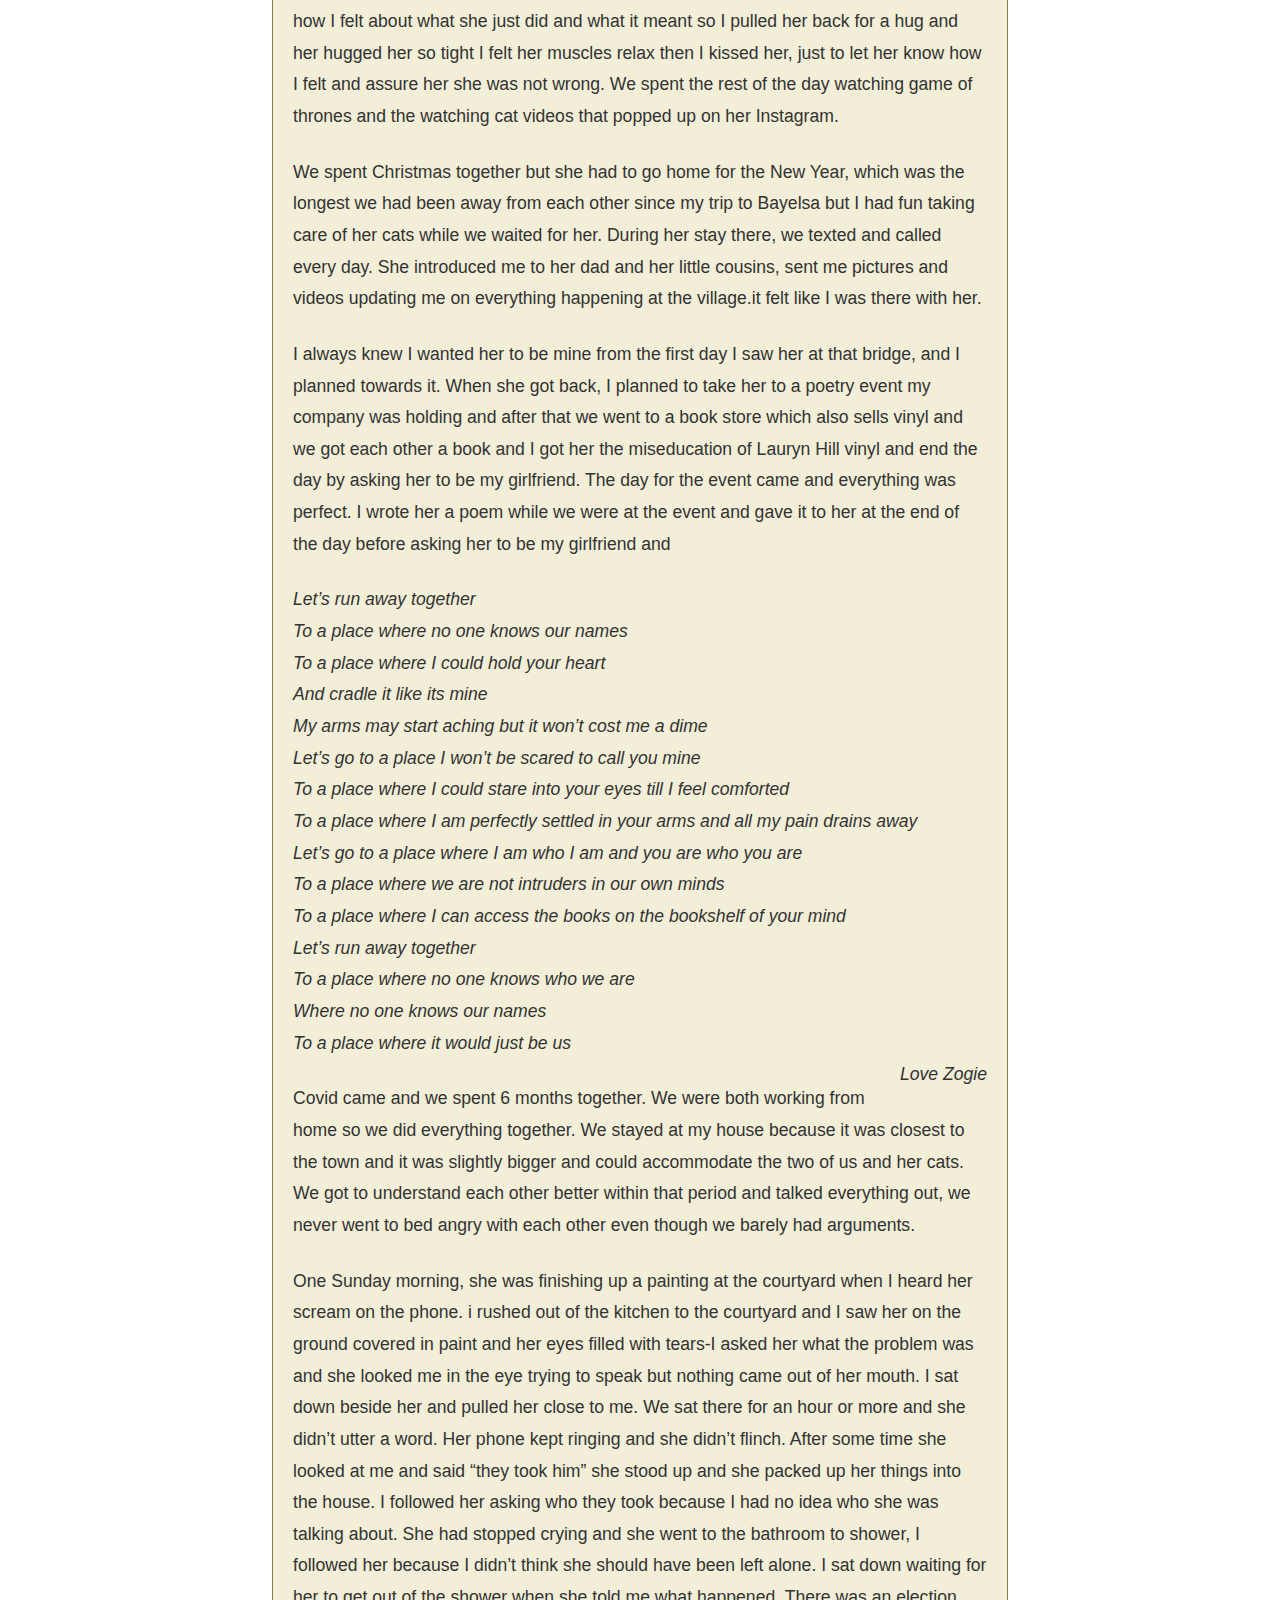
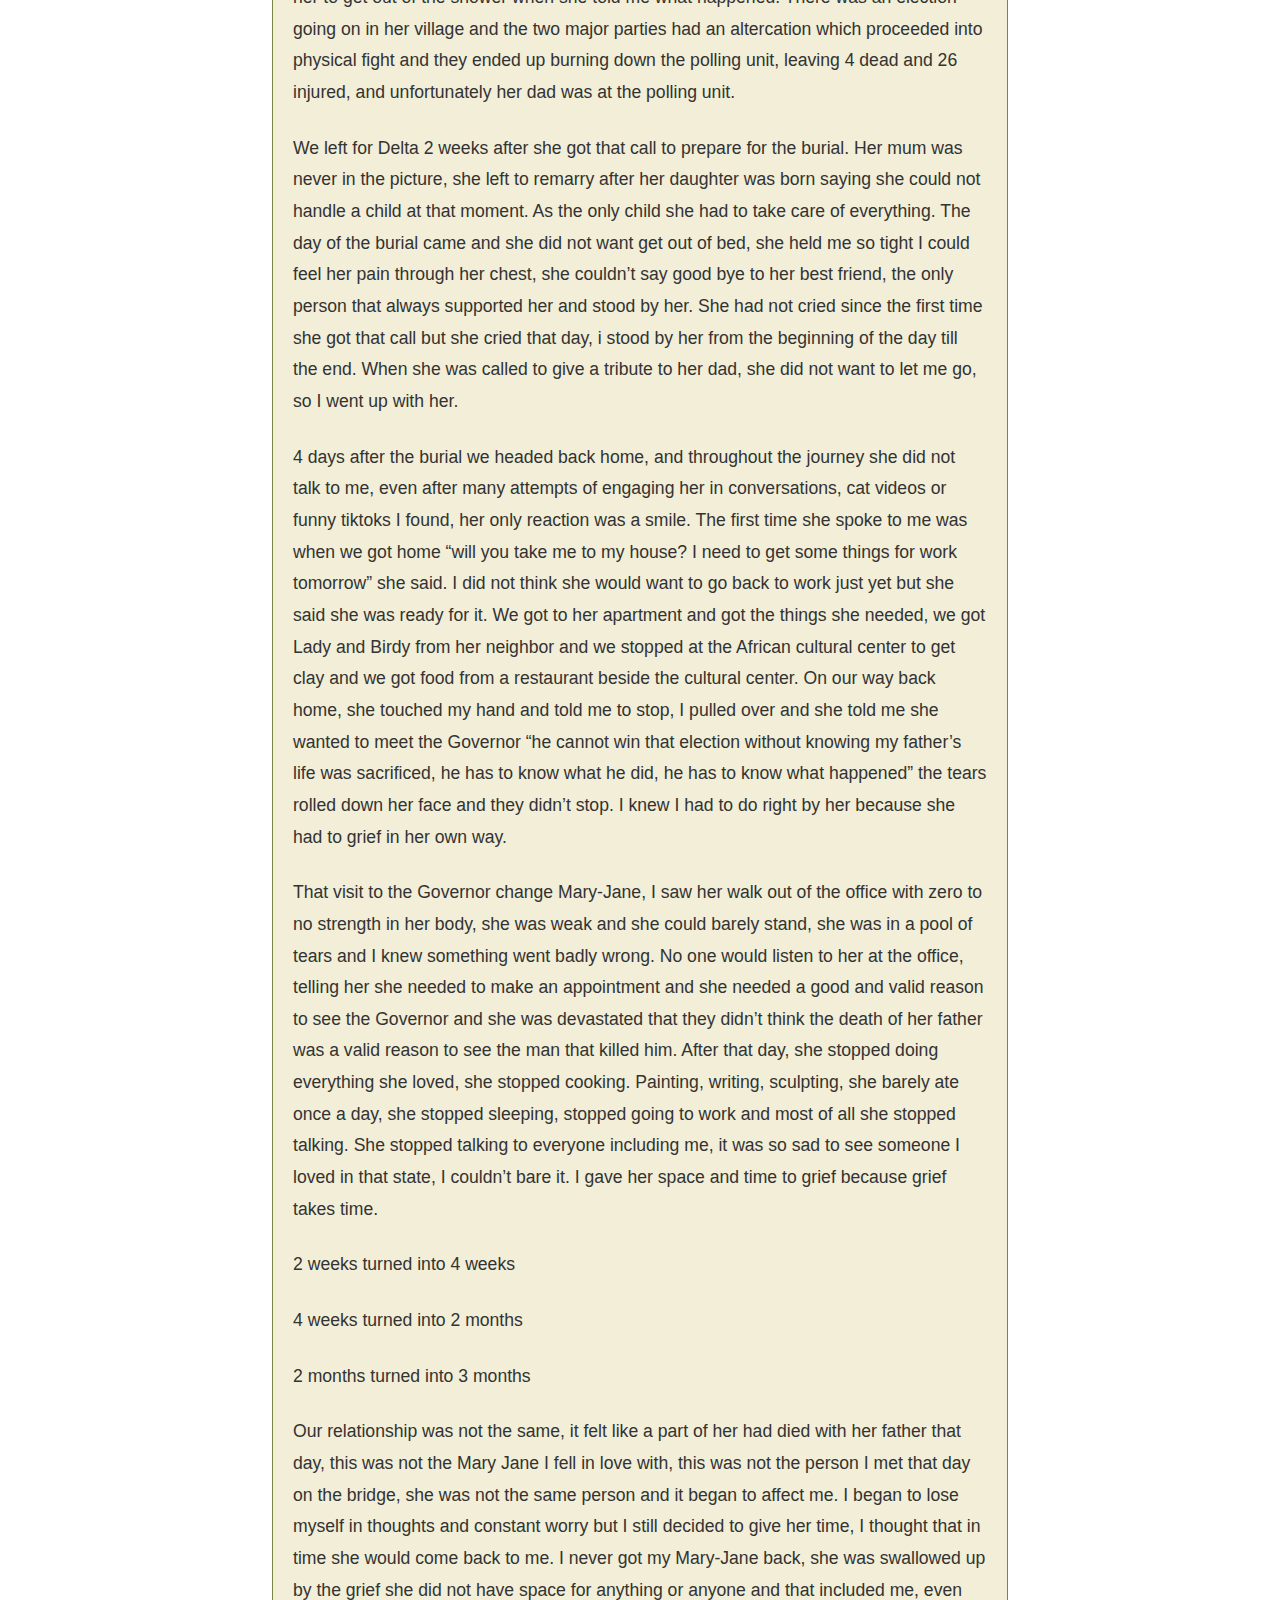
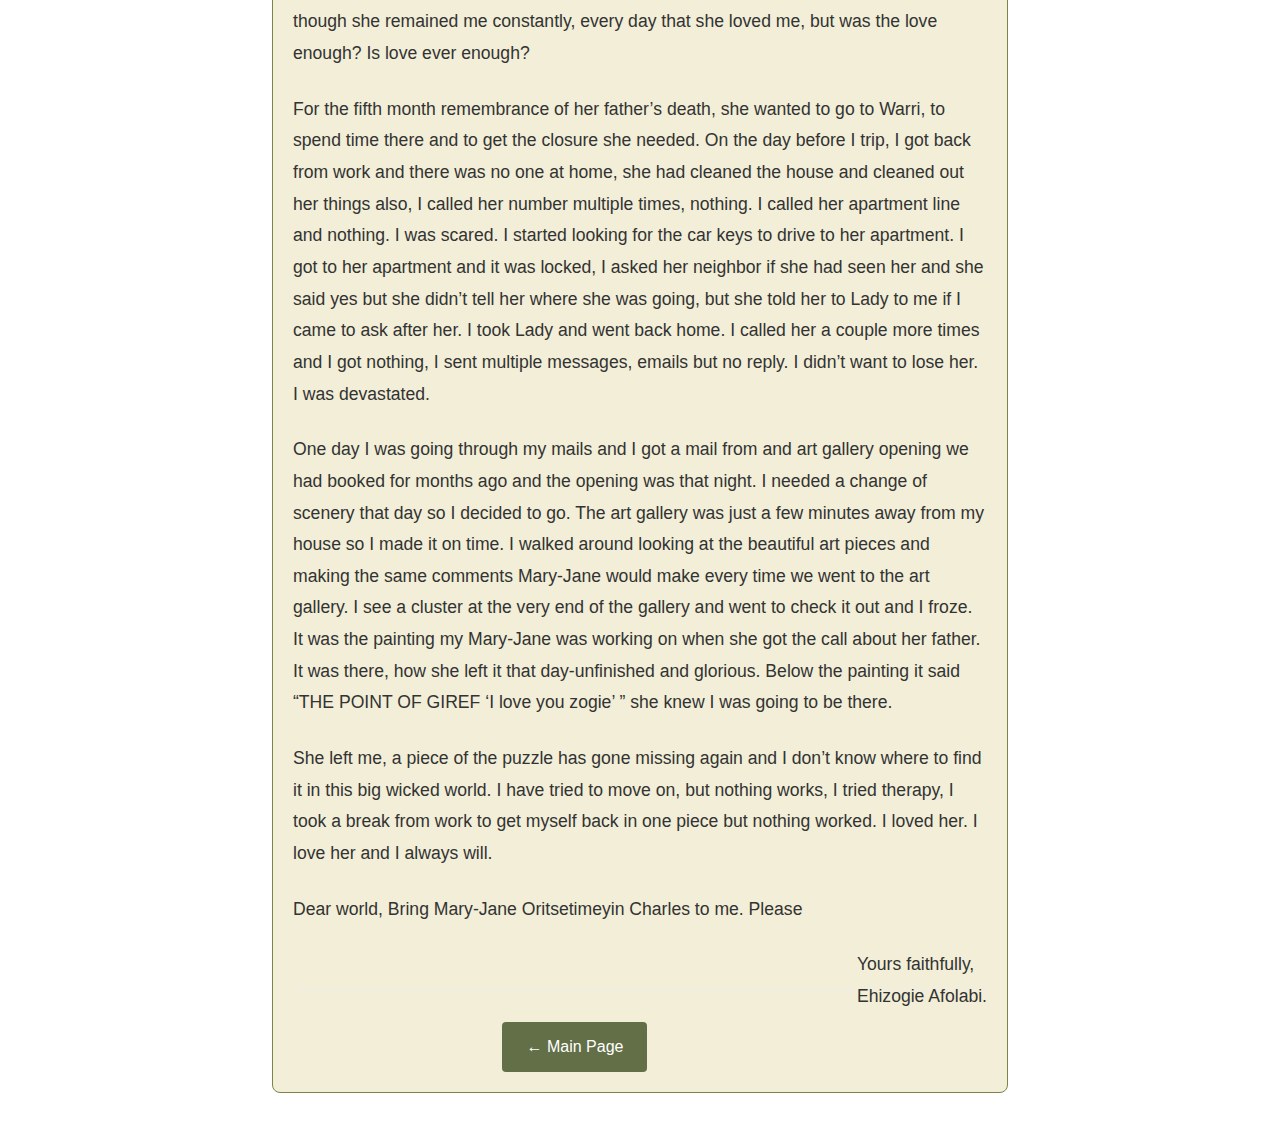
<file: stories/nigeria-happened.html>
<!DOCTYPE html>
<html lang="en">
<head>
    <meta charset="UTF-8">
    <meta name="viewport" content="width=device-width, initial-scale=1.0">
    <title>Nigeria Happened To Me Too - Gbamila Darasimi</title>
    <link rel="stylesheet" href="../style.css">
</head>
<body>
    <header>
        <nav class="nav-container">
            <h1 class="name-1">GBAMILA DARASIMI</h1>
            
            <button class="mobile-hamburger" aria-label="Toggle menu">
                <span class="hamburger-line"></span>
                <span class="hamburger-line"></span>
                <span class="hamburger-line"></span>
            </button>

            <ul>
                <li><a href="../index.html">Home</a></li>
                <li><a href="../stories.html">Short Stories</a></li>
                <li><a href="../poems.html">Poems</a></li>
            </ul>
        </nav>
    </header>

    <main class="single-story">
        <article class="story-full">
            <div class="story-header">
                <img src="../image/nigeria.jpg" alt="Man Posing" class="story-feature-img">
                <h1 class="story-title">Nigeria Happened To Me Too</h1>
                <div class="story-meta">
                    <time datetime="2024-02-01">February 1, 2024</time>
                </div>
            </div>
            
            <div class="story-content">
                <p id="letter-right">From a Place of Pain,<br> Anger and loss<br>To a place of hate <br> Nigeria.</p>
                <p id="letter-left">The universe,<br>The world,<br>Africa,<br> Nigeria.
                    </p>
                <p>DEAR WORLD,</p>
                <p>I hope this letter does not meet you well, I am writing this letter to you to let you know you have failed me and I want you to know how and take all the blame for what happened and will happen to me. </p>

                <p>After closing hours on Friday, I was on my way home from work, i took a cab from work to the pedestrian bridge, holding my laptop to my chest as I walked up the bridge and contemplating on what to eat that night. I saw a woman selling groundnut on the bridge and thought of buying that for dinner since I was not that hungry, while I was standing by the woman I sighted another woman selling Moin Moin and Agidi by the edge of the bridge and decided to get that instead. </p>

                <p>I was almost at the end of the stairs when I saw her walk towards a cab and I stopped, I paused in awe of what I saw, I wasn’t scared or embarrassed as I stared at her. she probably looked like every other well created human on the planet but what stood out to me was she looked peaceful, her jaws were unclenched, shoulders relaxed and her face was calm, beautiful and calm, flawless and calm. I stood there for 2 minutes before getting myself back but she got into the cab before I could approach her. She saw me, looked at me through the Window of the cab and smiled. That smile fixed every broken thing in my body. </p>

                <p>It took me a while for me to understand what happened that day. I got home dropped my food in the kitchen took out my journal and wrote down everything that happened at the pedestrian bridge.</p>

                <p style="font-style: italic;">Brown eyes<br>
                    Almond shaped<br>
                    You had your lashes done <br>
                    Dark brown skin <br>
                    Your skin was as smooth as milk <br>
                    You had your hair done in goddess braids that made you look like you were made for that role <br>
                    The perfectly placed dress on your body <br>
                    The sage green highlighting your beautiful dark skin and whole dress carving out the shape of your body <br>
                    You didn’t have to do much for me to stare <br>
                    I had zero shame staring at you because I felt I was worthy of it<br> 
                    You looked at me and looked away <br>
                    You saw me staring and smiled <br>
                    Still regretting why I let you leave without saying anything <br>
                    I wish I said something <br>
                    That smile woke something in me I thought had died <br>
                    I hope I see you again <br>
                    Ms. Sage green.<br>
                    <span style="float: right; font-style: italic;">ZOGIE</span>
                </p>

                <p>Every day after that, I waited by the bridge after work hoping and praying I would see her again, but I never did. I stayed by the other end of the bridge waiting, every day for 2 weeks constantly waiting. The groundnut woman at the bridge knew me and always engaged me with conversations while I waited for her but she never showed up. Everyone thought I was crazy, that I didn’t see anyone that day, my best friend told me to forget about it. I would never see her again but she was always on my mind, constantly on my mind. </p>

                <p style="font-style: italic;">Dear MS sage green<br> 
                    I know we haven’t spoken <br>
                    We stared at but didn’t talk<br>
                    But I think of you often <br>
                    I think about what I would do if I see you again <br>
                    What I would say when I finally talk to you <br>
                    I think about what your name is <br>
                    I think about what your likes and dislikes are <br>
                    I think about how I want to look into your eyes till I know you are what I’m missing <br>
                    Dear MS sage green <br>
                    I hope I see you again <br>
                    <span style="float: right; font-style: italic;">ZOGIE</span>
                    </p>

                    <p>2 months after the incident at the bridge, I saw her again. </p>

                    <p>I was at DASH for my company end of the year lunch. While we were waiting for the food to arrive, a group of protesters invaded in front of the restaurant chanting and singing songs against the Nigerian Government. The Nigerian labor force had refused to increase the minimum wage even though the situation of the country was deteriorating on daily basis. I saw her standing there in a brown and green floral dress, her hair tied up in a head wrap and they beads on her neck highlighting her neck line but also giving her jaw line the space to shine. She looked stunning. I knew I had to take this opportunity that was served to me by the universe on a platter of Gold. I could not let it waste. </p>

                    <p>She was getting off the phone as I approached her, she turned to me and I could see the shock in her face like she had seen a ghost “Hi, so I’m guessing the stars have finally aligned” I said as she looked up at me, turning fully highlighting her whole face and she smiled “I always knew I would see you again” I was in awe of how she could remember me. The plan was to introduce myself but she surprisingly remembered who I was. I offered to buy her lunch to get to know her better but she said no, she told me the only way I could get to know her was If I joined their protest and I was not about to forfeit this opportunity I had to fix a missing puzzle, so I took her up on her offer. I went back into the restaurant and told the head of my department I had something really important to attend to and I was going to try to make it back before it was time to share the gifts but I dropped the gift with my office best friend just in case I was not able to make it back on time.</p>

                    <p>We met up every day for 4 days after that and I within that period I found out so much about her, it felt like I have known her for years. She only has 2 names technically, English and Itsekiri, she is a cat lover, she has 2(Birdy and Lady) and also a plant mum, I found out she is a writer as well, an artist who draws, paints and sculpts, she is a gold girl and not a silver girl, she is a big reader, she enjoys music, she listens to A lot of Lauryn hill, Sade and Asa she says they are like serotonin to her. She does not know how to dance but she tries A LOT, she enjoys cooking and she moves side to side when she likes what she is eating, she unknowingly taps her spoon twice on the plate before every bit she takes,  she believes everything that happens to her is a product of a manifestation somewhere which will always be funny to me, she loves tattoos, she has just one on her lower back  but she loves tattoos on other people, the likes warm colors but she never wears them she is obsessed with green, and she always said that is the reason why she loves Nigeria, her love for the country is so great I have never met anyone like her, she speaks 4 Nigerian languages(the three major languages and Itsekiri),  the authenticity of her mind amuses me till this day and I don’t think there can be some else out there like her. Those five days were amazing. </p>

                    <p>I travelled to Bayelsa for work to cover the story on the wild spread of polio at a particular village at Yenagoa. The work trip was for a week and some days and for that period I had zero contact with her, the village I was staying at was very underdeveloped, no electricity, no call or internet service, I had to walk almost 2 miles to get my phone and laptop charged and struggle for the internet connection to get my flight details back home. The day I got back to my house, all I wanted to do is see her and sleep with her warm embrace but I thought to myself that we had not gotten there yet so I didn’t call her. I started getting settled when she called me and asked if I was home and once I answered I heard the doorbell ring and there she was in her pajamas by 4pm with a small bag and another containing food. I was so confused by what was happening but there was no way I was going to tell her to leave. She said hi , walked into the house, dropped the bags on the kitchen counter walked over to me who was still standing by the front door and she hugged me and pecked me on the lips. I could see it on her face she didn’t know how I felt about what she just did and what it meant so I pulled her back for a hug and her hugged her so tight I felt her muscles relax then I kissed her, just to let her know how I felt and assure her she was not wrong. We spent the rest of the day watching game of thrones and the watching cat videos that popped up on her Instagram.</p>

                    <p>We spent Christmas together but she had to go home for the New Year, which was the longest we had been away from each other since my trip to Bayelsa but I had fun taking care of her cats while we waited for her. During her stay there, we texted and called every day. She introduced me to her dad and her little cousins, sent me pictures and videos updating me on everything happening at the village.it felt like I was there with her. </p>

                    <p>I always knew I wanted her to be mine from the first day I saw her at that bridge, and I planned towards it. When she got back, I planned to take her to a poetry event my company was holding and after that we went to a book store which also sells vinyl and we got each other a book and I got her the miseducation of Lauryn Hill vinyl and end the day by asking her to be my girlfriend. The day for the event came and everything was perfect. I wrote her a poem while we were at the event and gave it to her at the end of the day before asking her to be my girlfriend and </p>

                    <p style="font-style: italic;">Let’s run away together <br>
                        To a place where no one knows our names <br>
                        To a place where I could hold your heart <br>
                        And cradle it like its mine <br>
                        My arms may start aching but it won’t cost me a dime <br>
                        Let’s go to a place I won’t be scared to call you mine <br>
                        To a place where I could stare into your eyes till I feel comforted <br>
                        To a place where I am perfectly settled in your arms and all my pain drains away <br>
                        Let’s go to a place where I am who I am and you are who you are <br>
                        To a place where we are not intruders in our own minds<br> 
                        To a place where I can access the books on the bookshelf of your mind <br>
                        Let’s run away together <br>
                        To a place where no one knows who we are<br>
                        Where no one knows our names <br>
                        To a place where it would just be us<br>
                        <span style="float: right; font-style: italic;">Love Zogie</span> 
                        </p>
                        <p>Covid came and we spent 6 months together. We were both working from home so we did everything together. We stayed at my house because it was closest to the town and it was slightly bigger and could accommodate the two of us and her cats. We got to understand each other better within that period and talked everything out, we never went to bed angry with each other even though we barely had arguments. </p>
                        <p>One Sunday morning, she was finishing up a painting at the courtyard when I heard her scream on the phone. i rushed out of the kitchen to the courtyard and I saw her on the ground covered in paint and her eyes filled with tears-I asked her what the problem was and she looked me in the eye trying to speak but nothing came out of her mouth. I sat down beside her and pulled her close to me. We sat there for an hour or more and she didn’t utter a word. Her phone kept ringing and she didn’t flinch. After some time she looked at me and said “they took him” she stood up and she packed up her things into the house. I followed her asking who they took because I had no idea who she was talking about. She had stopped crying and she went to the bathroom to shower, I followed her because I didn’t think she should have been left alone. I sat down waiting for her to get out of the shower when she told me what happened. There was an election going on in her village and the two major parties had an altercation which proceeded into physical fight and they ended up burning down the polling unit, leaving 4 dead and 26 injured, and unfortunately her dad was at the polling unit. </p>

                        <p>We left for Delta 2 weeks after she got that call to prepare for the burial. Her mum was never in the picture, she left to remarry after her daughter was born saying she could not handle a child at that moment. As the only child she had to take care of everything. The day of the burial came and she did not want get out of bed, she held me so tight I could feel her pain through her chest, she couldn’t say good bye to her best friend, the only person that always supported her and stood by her. She had not cried since the first time she got that call but she cried that day, i stood by her from the beginning of the day till the end. When she was called to give a tribute to her dad, she did not want to let me go, so I went up with her. </p>
                        <p>4 days after the burial we headed back home, and throughout the journey she did not talk to me, even after many attempts of engaging her in conversations, cat videos or funny tiktoks I found, her only reaction was a smile. The first time she spoke to me was when we got home “will you take me to my house? I need to get some things for work tomorrow” she said. I did not think she would want to go back to work just yet but she said she was ready for it. We got to her apartment and got the things she needed, we got Lady and Birdy from her neighbor and we stopped at the African cultural center to get clay and we got food from a restaurant beside the cultural center. On our way back home, she touched my hand and told me to stop, I pulled over and she told me she wanted to meet the Governor “he cannot win that election without knowing my father’s life was sacrificed, he has to know what he did, he has to know what happened” the tears rolled down her face and they didn’t stop. I knew I had to do right by her because she had to grief in her own way.</p>

                        <p>That visit to the Governor change Mary-Jane, I saw her walk out of the office with zero to no strength in her body, she was weak and she could barely stand, she was in a pool of tears and I knew something went badly wrong. No one would listen to her at the office, telling her she needed to make an appointment and she needed a good and valid reason to see the Governor and she was devastated that they didn’t think the death of her father was a valid reason to see the man that killed him.  After that day, she stopped doing everything she loved, she stopped cooking. Painting, writing, sculpting, she barely ate once a day, she stopped sleeping, stopped going to work and most of all she stopped talking. She stopped talking to everyone including me, it was so sad to see someone I loved in that state, I couldn’t bare it. I gave her space and time to grief because grief takes time.</p>
                        
                        <p>2 weeks turned into 4 weeks </p>

                        <p>4 weeks turned into 2 months </p>

                        <p>2 months turned into 3 months </p>

                        <p>Our relationship was not the same, it felt like a part of her had died with her father that day, this was not the Mary Jane I fell in love with, this was not the person I met that day on the bridge, she was not the same person and it began to affect me. I began to lose myself in thoughts and constant worry but I still decided to give her time, I thought that in time she would come back to me. I never got my Mary-Jane back, she was swallowed up by the grief she did not have space for anything or anyone and that included me, even though she remained me constantly, every day that she loved me, but was the love enough? Is love ever enough? </p>

                        <p>For the fifth month remembrance of her father’s death, she wanted to go to Warri, to spend time there and to get the closure she needed. On the day before I trip, I got back from work and there was no one at home, she had cleaned the house and cleaned out her things also, I called her number multiple times, nothing. I called her apartment line and nothing. I was scared. I started looking for the car keys to drive to her apartment. I got to her apartment and it was locked, I asked her neighbor if she had seen her and she said yes but she didn’t tell her where she was going, but she told her to Lady to me if I came to ask after her.  I took Lady and went back home. I called her a couple more times and I got nothing, I sent multiple messages, emails but no reply. I didn’t want to lose her. I was devastated.  </p>

                        <p>One day I was going through my mails and I got a mail from and art gallery opening we had booked for months ago and the opening was that night. I needed a change of scenery that day so I decided to go. The art gallery was just a few minutes away from my house so I made it on time. I walked around looking at the beautiful art pieces and making the same comments Mary-Jane would make every time we went to the art gallery. I see a cluster at the very end of the gallery and went to check it out and I froze. It was the painting my Mary-Jane was working on when she got the call about her father. It was there, how she left it that day-unfinished and glorious. Below the painting it said “THE POINT OF GIREF ‘I love you zogie’ ” she knew I was going to be there. </p>

                        <p>She left me, a piece of the puzzle has gone missing again and I don’t know where to find it in this big wicked world. I have tried to move on, but nothing works, I tried therapy, I took a break from work to get myself back in one piece but nothing worked. I loved her. I love her and I always will. </p>

                        <p>Dear world, Bring Mary-Jane Oritsetimeyin Charles to me. Please</p>

                        <p style="float: right;">Yours faithfully, <br>Ehizogie Afolabi.</p>

            </div>

            </div>

            <div class="story-footer">
                <a href="../index.html" class="back-button">← Main Page</a>
            </div>
        </article>
    </main>

    <footer>
        <p>© 2024 Gbamila Darasimi. All Rights Reserved.</p>
    </footer>
</body>
</html>
</file>
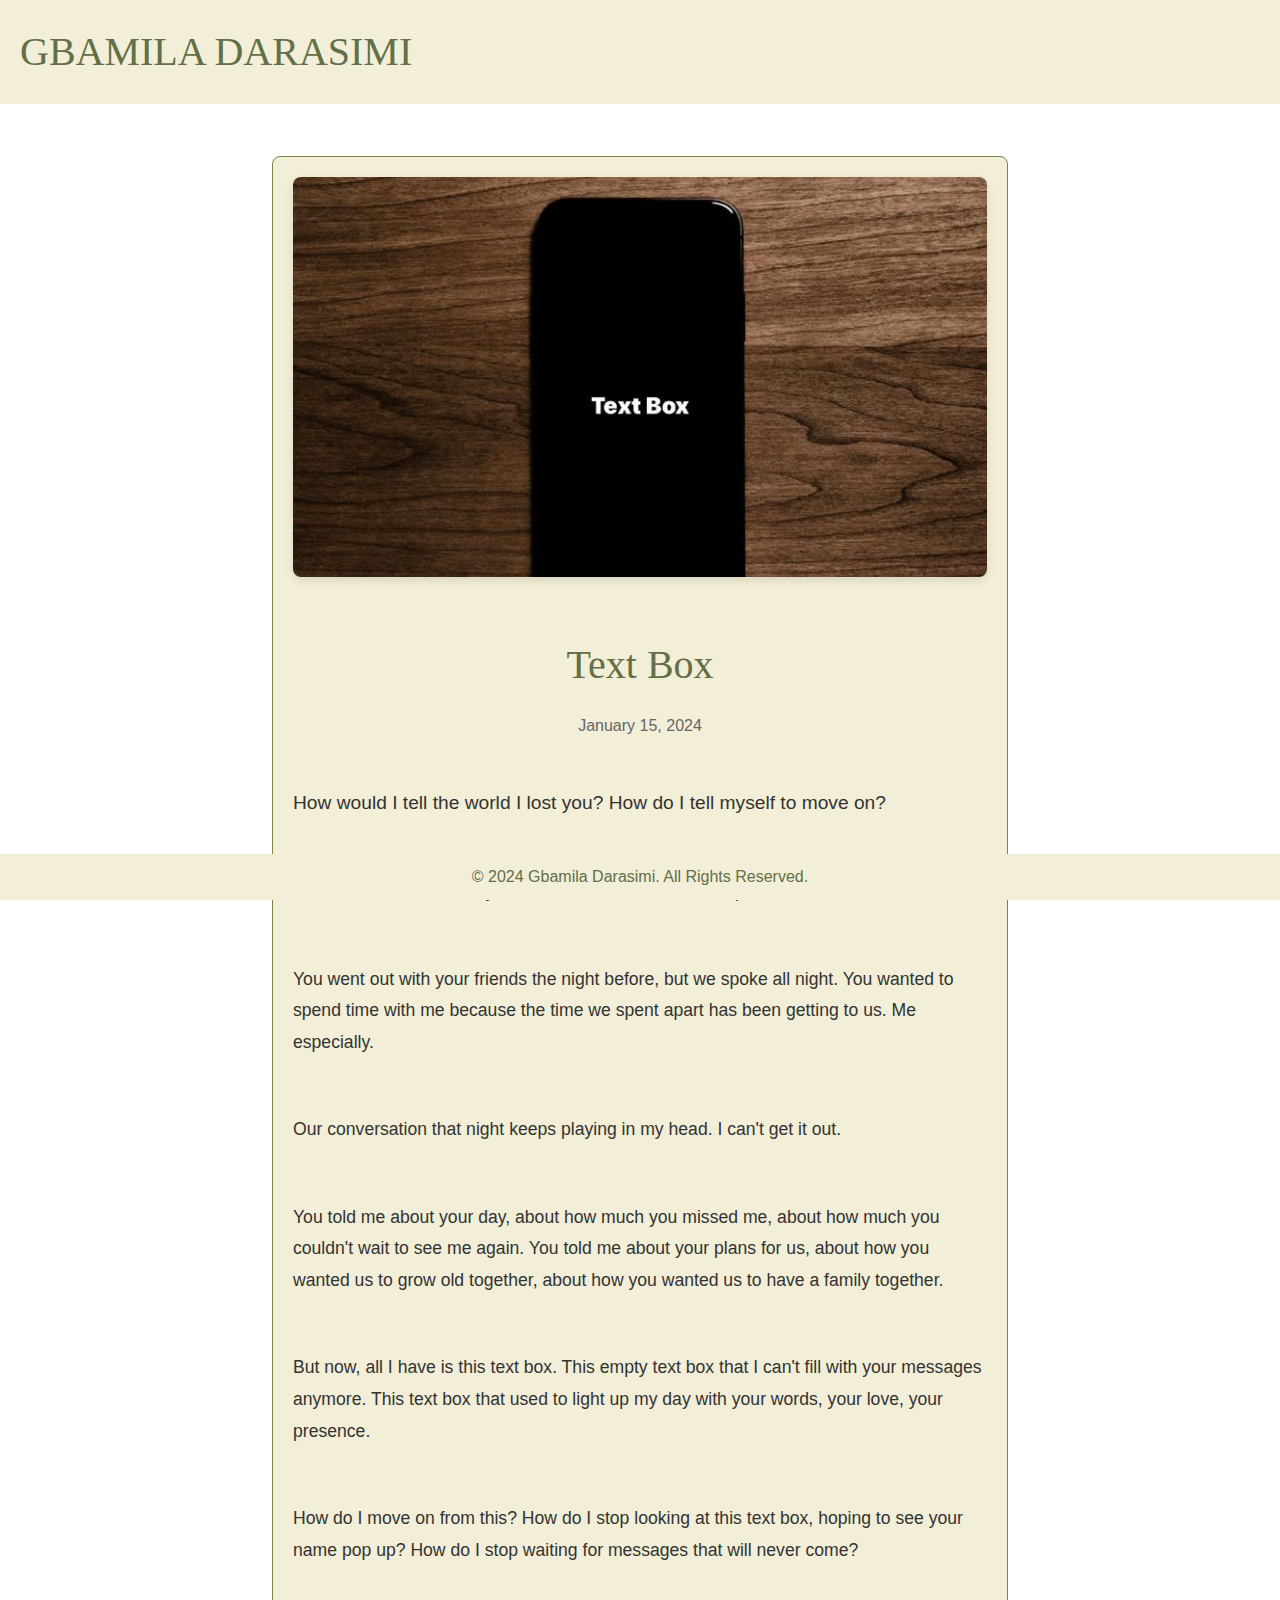
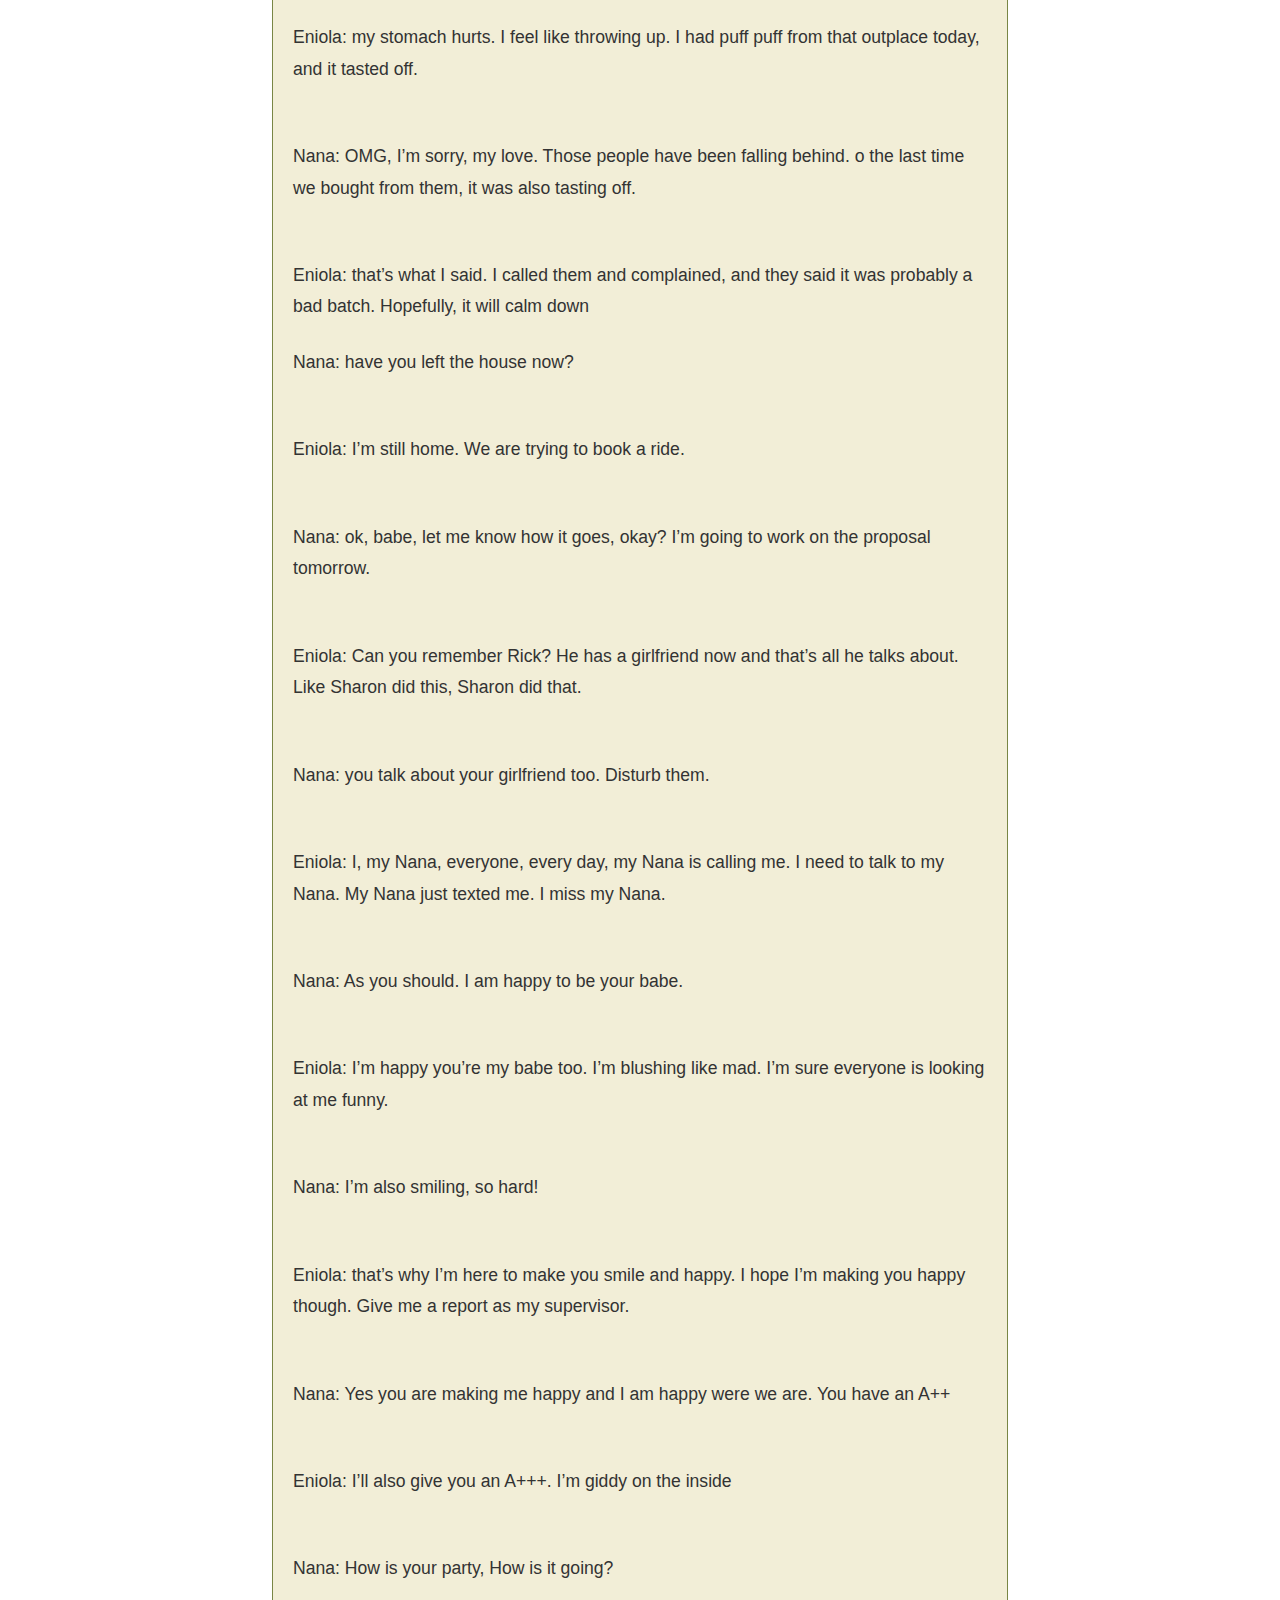
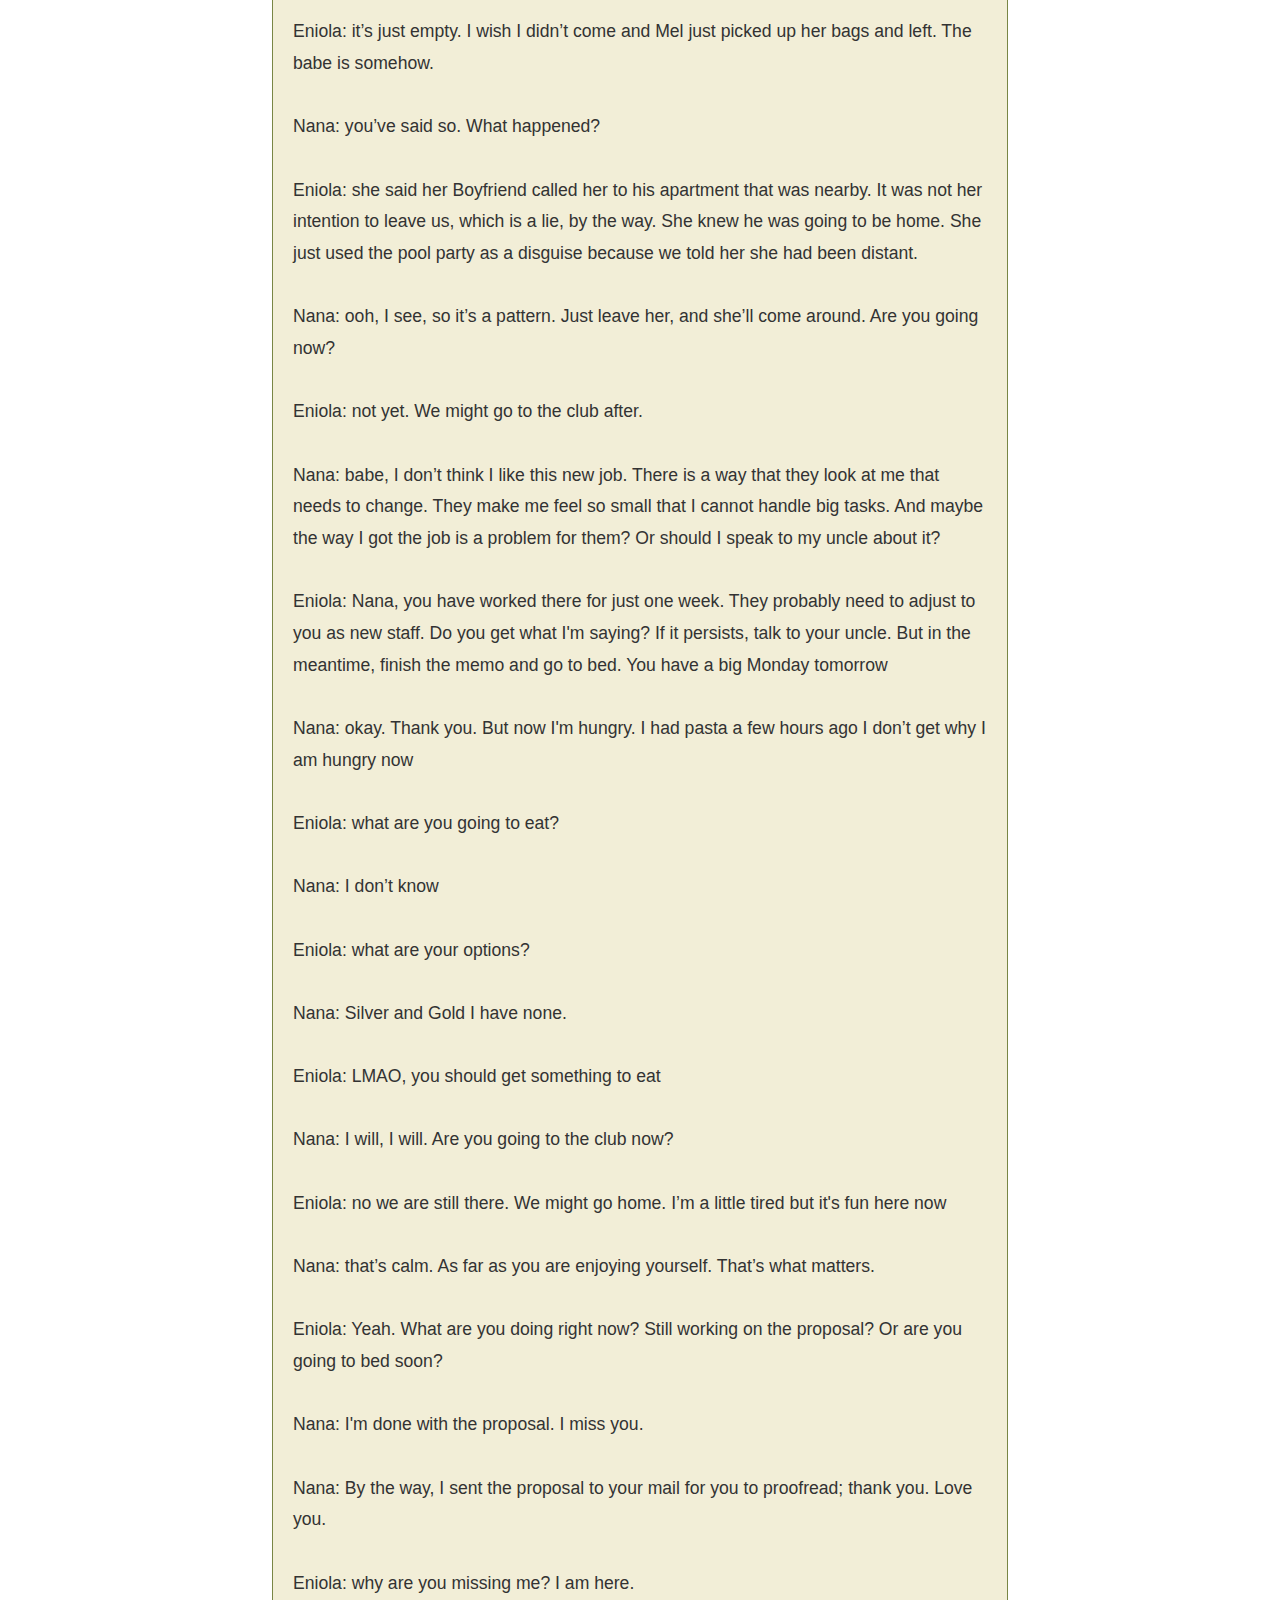
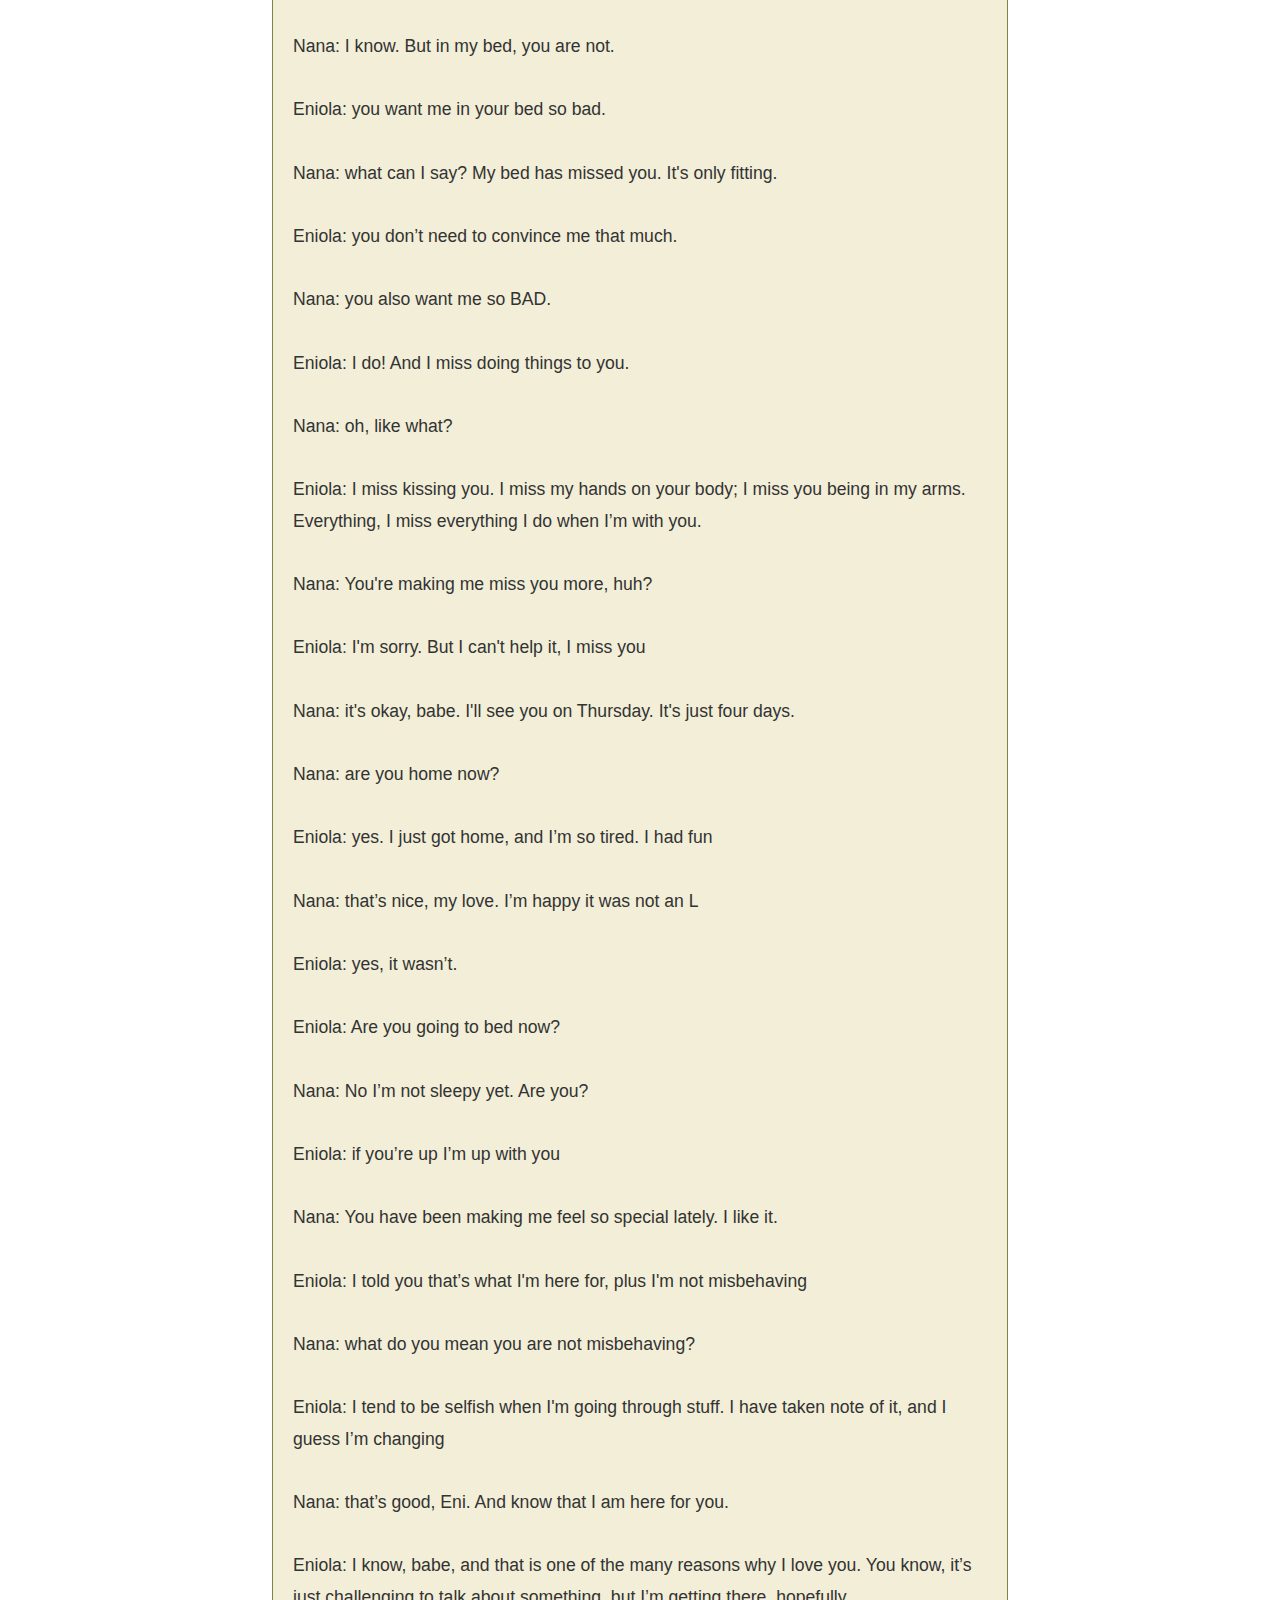
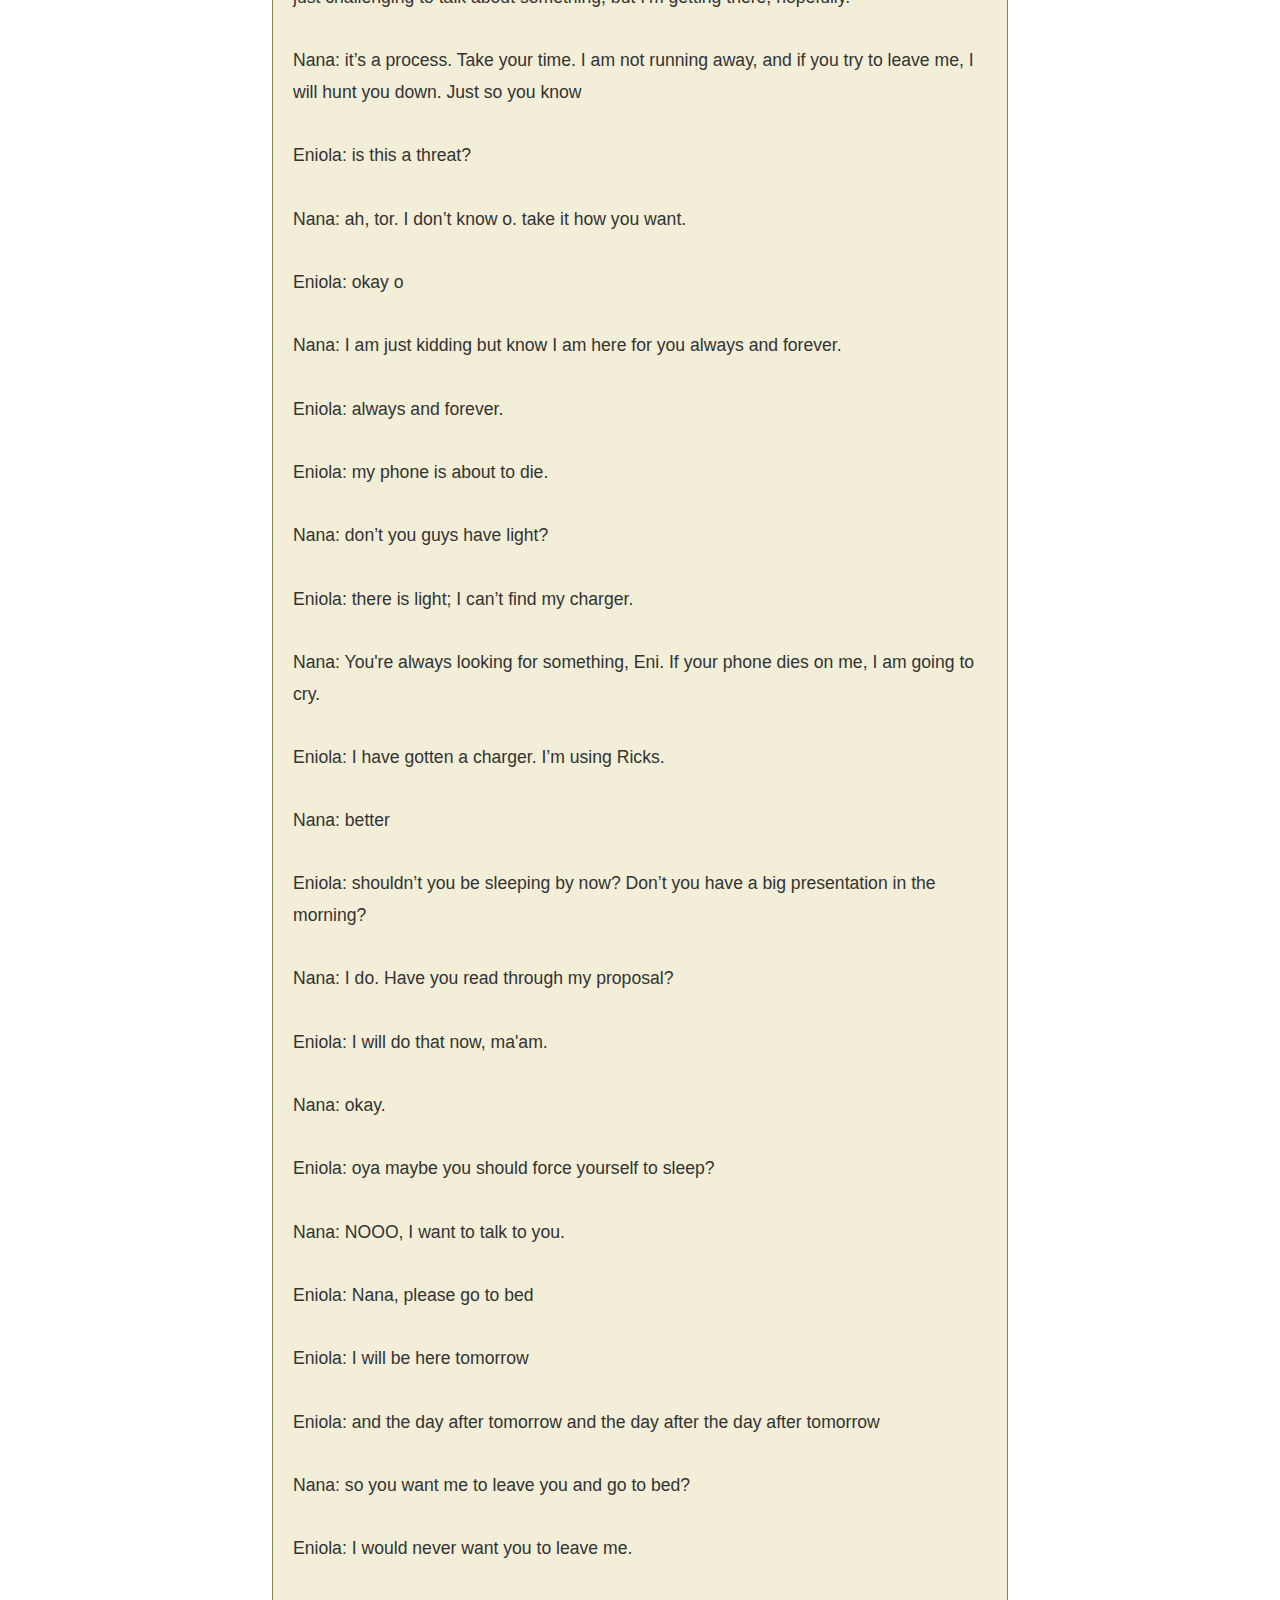
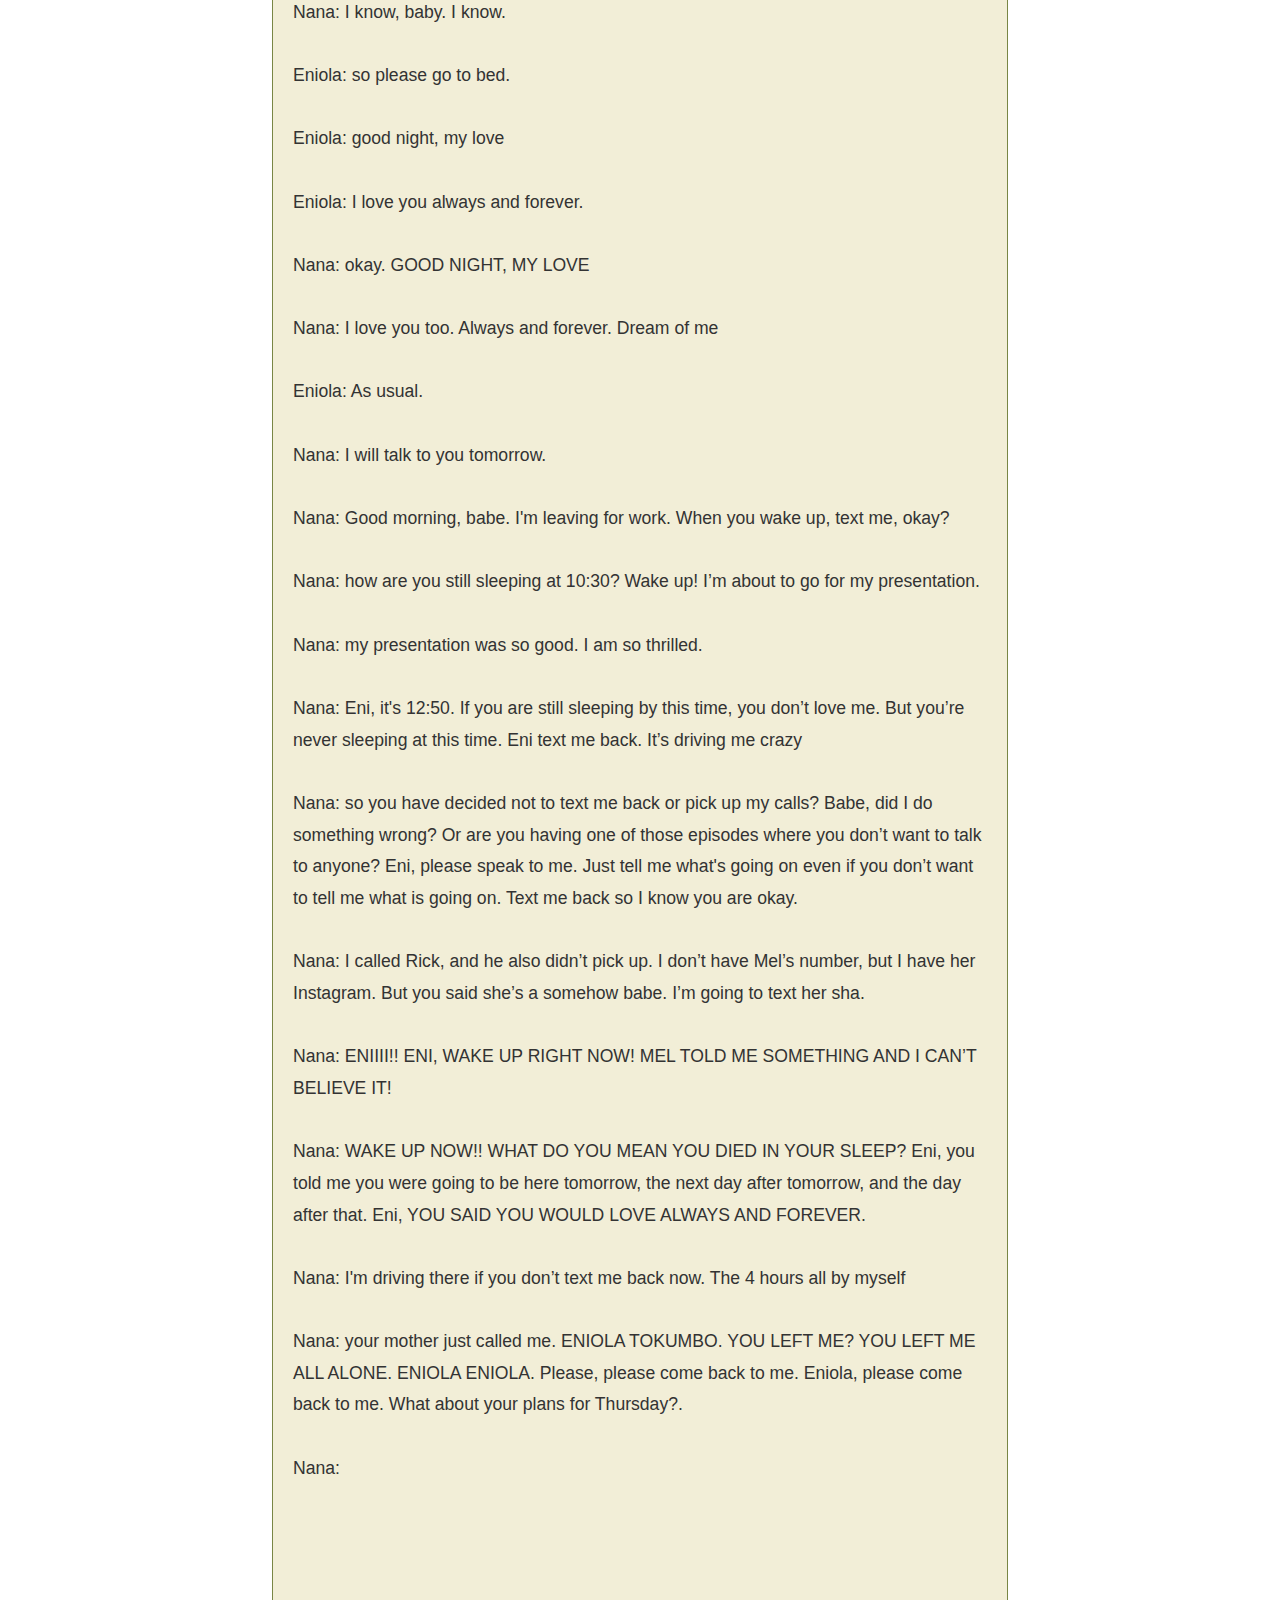
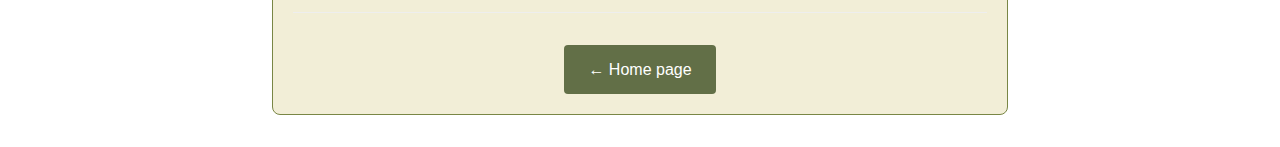
<file: stories/text-bot.html>
<!DOCTYPE html>
<html lang="en">
<head>
    <meta charset="UTF-8">
    <meta name="viewport" content="width=device-width, initial-scale=1.0">
    <title>Text Box - Gbamila Darasimi</title>
    <link rel="stylesheet" href="../style.css">
</head>
<body>
    <header>
        <nav class="nav-container">
            <h1 class="name-1">GBAMILA DARASIMI</h1>
            
            <button class="mobile-hamburger" aria-label="Toggle menu">
                <span class="hamburger-line"></span>
                <span class="hamburger-line"></span>
                <span class="hamburger-line"></span>
            </button>

            <ul>
                <li><a href="../index.html">Home</a></li>
                <li><a href="../stories.html">Short Stories</a></li>
                <li><a href="../poems.html">Poems</a></li>
            </ul>
        </nav>
    </header>

    <main class="single-story">
        <article class="story-full">
            <div class="story-header">
                <img src="../image/textbox.jpg" alt="Text Box" class="story-feature-img">
                <h1 class="story-title">Text Box</h1>
                <div class="story-meta">
                    <time datetime="2024-01-15">January 15, 2024</time>
                </div>
            </div>
            
            <div class="story-content">
                <p>How would I tell the world I lost you? How do I tell myself to move on?</p>
                <br>
                <p>How would I live without you, Eniola? Come back to me, please come back to me.</p>
                <br>
                <p>You went out with your friends the night before, but we spoke all night. You wanted to spend time with me because the time we spent apart has been getting to us. Me especially.</p>
                <br>
                <p>Our conversation that night keeps playing in my head. I can't get it out.</p>
                <br>
                <p>You told me about your day, about how much you missed me, about how much you couldn't wait to see me again. You told me about your plans for us, about how you wanted us to grow old together, about how you wanted us to have a family together.</p>
                <br>
                <p>But now, all I have is this text box. This empty text box that I can't fill with your messages anymore. This text box that used to light up my day with your words, your love, your presence.</p>
                <br>
                <p>How do I move on from this? How do I stop looking at this text box, hoping to see your name pop up? How do I stop waiting for messages that will never come?</p>
                <br>
                <p>Eniola: my stomach hurts. I feel like throwing up. I had puff puff from that outplace today, and it tasted off. </p>
                <br>
                <p>Nana: OMG, I’m sorry, my love. Those people have been falling behind. o the last time we bought from them, it was also tasting off. </p>
                <br>
                <p>Eniola: that’s what I said. I called them and complained, and they said it was probably a bad batch. Hopefully, it will calm down</p>
                <p>Nana: have you left the house now? </p>
                <br>
                <p>Eniola: I’m still home. We are trying to book a ride. </p>
                <br>
                <p>Nana: ok, babe, let me know how it goes, okay? I’m going to work on the proposal tomorrow. </p>
                <br>
                <p>Eniola: Can you remember Rick? He has a girlfriend now and that’s all he talks about. Like Sharon did this, Sharon did that. </p>
                <br>
                <p>Nana: you talk about your girlfriend too. Disturb them. </p>
                <br>
                <p>Eniola: I, my Nana, everyone, every day, my Nana is calling me. I need to talk to my Nana. My Nana just texted me. I miss my Nana. </p>
                <br>
                <p>Nana: As you should. I am happy to be your babe.</p>
                <br>
                <p>Eniola: I’m happy you’re my babe too. I’m blushing like mad. I’m sure everyone is looking at me funny. </p>
                <br>
                <p>Nana: I’m also smiling, so hard! </p>
                <br>
                <p>Eniola: that’s why I’m here to make you smile and happy. I hope I’m making you happy though. Give me a report as my supervisor. </p>
                <br>
                <p>Nana: Yes you are making me happy and I am happy were we are. You have an A++ </p>
                <br>
                <p>Eniola: I’ll also give you an A+++. I’m giddy on the inside</p>
                <br>
                Nana: How is your party, How is it going?<br>
                <br>
                <p>Eniola: it’s just empty. I wish I didn’t come and Mel just picked up her bags and left. The babe is somehow. <br>
                    <br>
                Nana: you’ve said so. What happened? <br>
                <br>
                Eniola: she said her Boyfriend called her to his apartment that was nearby. It was not her intention to leave us, which is a lie, by the way. She knew he was going to be home. She just used the pool party as a disguise because we told her she had been distant. <br>
                <br>
                Nana: ooh, I see, so it’s a pattern. Just leave her, and she’ll come around. Are you going now? <br>
                <br>
                Eniola: not yet. We might go to the club after. <br>
                <br>
                Nana: babe, I don’t think I like this new job. There is a way that they look at me that needs to change. They make me feel so small that I cannot handle big tasks. And maybe the way I got the job is a problem for them? Or should I speak to my uncle about it? <br>
                <br>
                Eniola: Nana, you have worked there for just one week. They probably need to adjust to you as new staff. Do you get what I'm saying? If it persists, talk to your uncle. But in the meantime, finish the memo and go to bed. You have a big Monday tomorrow <br>
                <br>
                Nana: okay. Thank you. But now I'm hungry. I had pasta a few hours ago I don’t get why I am hungry now <br>
                <br>
                Eniola: what are you going to eat? <br>
                <br>
                Nana: I don’t know <br>
                <br>
                Eniola: what are your options? <br>
                <br>
                Nana: Silver and Gold I have none. <br>
                <br>
                Eniola: LMAO, you should get something to eat <br>
                <br>
                Nana: I will, I will. Are you going to the club now? <br>
                <br>
                Eniola: no we are still there. We might go home. I’m a little tired but it's fun here now <br>
                <br>
                Nana: that’s calm. As far as you are enjoying yourself. That’s what matters. <br>
                <br>
                Eniola: Yeah. What are you doing right now? Still working on the proposal? Or are you going to bed soon? <br>
                <br>
                Nana: I'm done with the proposal. I miss you. <br>
                <br>
                Nana: By the way, I sent the proposal to your mail for you to proofread; thank you. Love you. <br>
                <br>
                Eniola: why are you missing me? I am here.<br>
                <br>
                Nana: I know. But in my bed, you are not. <br>
                <br>
                Eniola: you want me in your bed so bad. <br>
                <br>
                Nana: what can I say? My bed has missed you. It's only fitting.<br>
                <br>
                Eniola: you don’t need to convince me that much. <br>
                <br>
                Nana: you also want me so BAD. <br>
                <br>
                Eniola: I do! And I miss doing things to you. <br>
                <br>
                Nana: oh, like what? <br>
                <br>
                Eniola: I miss kissing you. I miss my hands on your body; I miss you being in my arms. Everything, I miss everything I do when I’m with you. <br>
                <br>
                Nana: You're making me miss you more, huh? <br>
                <br>
                Eniola: I'm sorry. But I can't help it, I miss you <br>
                <br>
                Nana: it's okay, babe. I'll see you on Thursday. It's just four days. <br>
                <br>
                Nana: are you home now? <br>
                <br>
                Eniola: yes. I just got home, and I’m so tired. I had fun <br>
                <br>
                Nana: that’s nice, my love. I’m happy it was not an L <br>
                <br>
                Eniola: yes, it wasn’t. <br>
                <br>
                Eniola: Are you going to bed now? <br>
                <br>
                Nana: No I’m not sleepy yet. Are you? <br>
                <br>
                Eniola: if you’re up I’m up with you <br>
                <br>
                Nana: You have been making me feel so special lately. I like it. <br>
                <br>
                Eniola: I told you that’s what I'm here for, plus I'm not misbehaving <br> 
                <br>
                Nana: what do you mean you are not misbehaving?  <br>
                <br>
                Eniola: I tend to be selfish when I'm going through stuff. I have taken note of it, and I guess I’m changing <br>
                <br>
                Nana: that’s good, Eni. And know that I am here for you. <br>
                <br>
                Eniola: I know, babe, and that is one of the many reasons why I love you. You know, it’s just challenging to talk about something, but I’m getting there, hopefully. <br>
                <br>
                Nana: it’s a process. Take your time. I am not running away, and if you try to leave me, I will hunt you down. Just so you know <br>
                <br>
                Eniola: is this a threat? <br>
                <br>
                Nana: ah, tor. I don’t know o. take it how you want. <br>
                <br>
                Eniola: okay o <br>
                <br>
                Nana: I am just kidding but know I am here for you always and forever. <br>
                <br>
                Eniola: always and forever. <br>
                <br>
                Eniola: my phone is about to die. <br>
                <br>
                Nana: don’t you guys have light? <br>
                <br>
                Eniola: there is light; I can’t find my charger. <br>
                <br>
                Nana: You're always looking for something, Eni. If your phone dies on me, I am going to cry. <br>
                <br>
                Eniola: I have gotten a charger. I’m using Ricks.<br>
                <br>
                Nana: better <br>
                <br>
                Eniola: shouldn’t you be sleeping by now? Don’t you have a big presentation in the morning?<br>
                <br>
                Nana: I do. Have you read through my proposal? <br>
                <br>
                Eniola: I will do that now, ma'am. <br>
                <br>
                Nana: okay. <br>
                <br>
                Eniola: oya maybe you should force yourself to sleep? <br>
                <br>
                Nana: NOOO, I want to talk to you. <br>
                <br>
                Eniola: Nana, please go to bed<br>
                <br>
                Eniola: I will be here tomorrow <br>
                <br>
                Eniola: and the day after tomorrow and the day after the day after tomorrow <br>
                <br>
                Nana: so you want me to leave you and go to bed? <br>
                <br>
                Eniola: I would never want you to leave me. <br>
                <br>
                Nana: I know, baby. I know. <br>
                <br>
                Eniola: so please go to bed.<br> 
                <br>
                Eniola: good night, my love <br>
                <br>
                Eniola: I love you always and forever. <br>
                <br>
                Nana: okay. GOOD NIGHT, MY LOVE 
                <br>
                <br>
                Nana: I love you too. Always and forever. Dream of me <br>
                <br>
                Eniola: As usual. <br>
                <br>
                Nana: I will talk to you tomorrow.<br>
                <br>
                    
                Nana: Good morning, babe. I'm leaving for work. When you wake up, text me, okay? <br>
                <br>
                Nana: how are you still sleeping at 10:30? Wake up! I’m about to go for my presentation. <br>
                <br>
                Nana: my presentation was so good. I am so thrilled. <br>
                <br>
                Nana: Eni, it's 12:50. If you are still sleeping by this time, you don’t love me. But you’re never sleeping at this time. Eni text me back. It’s driving me crazy <br>
                <br>
                Nana: so you have decided not to text me back or pick up my calls? Babe, did I do something wrong? Or are you having one of those episodes where you don’t want to talk to anyone? Eni, please speak to me. Just tell me what's going on even if you don’t want to tell me what is going on. Text me back so I know you are okay.<br> 
                <br>
                Nana: I called Rick, and he also didn’t pick up. I don’t have Mel’s number, but I have her Instagram. But you said she’s a somehow babe. I’m going to text her sha.<br>
                <br>
                Nana: ENIIII!! ENI, WAKE UP RIGHT NOW! MEL TOLD ME SOMETHING AND I CAN’T BELIEVE IT! <br>
                <br>
                Nana: WAKE UP NOW!! WHAT DO YOU MEAN YOU DIED IN YOUR SLEEP? Eni, you told me you were going to be here tomorrow, the next day after tomorrow, and the day after that. Eni, YOU SAID YOU WOULD LOVE ALWAYS AND FOREVER. <br>
                <br>
                Nana: I'm driving there if you don’t text me back now. The 4 hours all by myself <br>
                <br>
                Nana: your mother just called me. ENIOLA TOKUMBO. YOU LEFT ME? YOU LEFT ME ALL ALONE. ENIOLA ENIOLA. Please, please come back to me. Eniola, please come back to me. What about your plans for Thursday?.<br>
                <br>
                Nana: 
                <br>
                <br>
                <br>
            </p>
                    
                
                
                

                
            </div>

            <div class="story-footer">
                <a href="../index.html" class="back-button">← Home page</a>
            </div>
        </article>
    </main>

    <footer>
        <p>© 2024 Gbamila Darasimi. All Rights Reserved.</p>
    </footer>
</body>
</html>
</file>
<file: style.css>
/* General Styles */
* {
  margin: 0;
  padding: 0;
  box-sizing: border-box;
  font-family: "Poppins", sans-serif;
  font-weight: 400;
  font-style: normal;
}

.name-1{
  font-family: "Dancing Script", cursive;
  color: #626F47;
  
}

body {
  background-color: white; /* Soft ivory */
  color: #333; /* Dark gray text */
  line-height: 1.6;
}

header {
  background-color: #F2EED7; /* Dark Grayish Blue */
  padding: 20px;
  text-align: center;
}

header h1 {
  font-size: 2.5em;
  color: #F2EED7; /* Light Beige */
}

nav ul {
  list-style: none;
  padding: 0;
}

nav ul li {
  display: inline;
  margin: 0 10px;
}

nav ul li a {
  text-decoration: none;
  color: #F2EED7; /* Light Beige */
  font-size: 1.2em;
}

nav ul li a:hover {
  color: #626F47; /* Bright Orange */
}

main {
  padding: 20px;
}

section {
  margin-bottom: 40px;
}

h2 {
  color: #626F47; /* Bright Orange */
  border-bottom: 2px solid #798645; /* Dark Grayish Blue */
  padding-bottom: 10px;
}

article {
  background-color: #F2EED7; /* Light Beige */
  margin-top: 20px;
  padding: 20px;
  border-radius: 8px;
  border: 1px solid #798645; /* Dark Grayish Blue */
}

article h3 {
  color: #333;
  margin-bottom: 10px;
}

article img {
  max-width: 100%;
  height: 300px;
  border-radius: 8px;
  margin-bottom: 10px;
}

footer {
  background-color:#F2EED7; /* Dark Grayish Blue */
  text-align: center;
  padding: 10px;
  position: fixed;
  bottom: 0;
  width: 100%;
}

footer p {
  margin: 0;
  color: #626F47; /* Light Beige */
}

.read-more {
  display: inline-block;
  padding: 0.75rem 1.5rem;
  background-color: #626F47;
  color: white;
  text-decoration: none;
  border-radius: 4px;
  transition: all 0.3s ease;
}

.read-more:hover {
  background-color: #798645;
  transform: translateX(-5px);
}

/* Medium screens */
@media screen and (min-width: 768px) {
  .story-img, .poem-img, #logo {
    max-width: 600px;
    height: 400px;
    margin: 0 auto;
  }
}

/* Large screens */
@media screen and (min-width: 1200px) {
  .story-img, .poem-img, #logo {
    max-width: 800px;
    height: 500px;
  }
}

/* Hamburger menu specific styles - using unique class names */
.nav-container {
  position: relative;
  display: flex;
  justify-content: space-between;
  align-items: center;
}

.mobile-hamburger {
  display: none;
  background: none;
  border: none;
  cursor: pointer;
  padding: 0.5rem;
  z-index: 100;
}

.hamburger-line {
  display: block;
  width: 25px;
  height: 3px;
  margin: 5px 0;
  background-color: #626F47;
  transition: transform 0.3s ease-in-out;
}

/* Override existing nav styles only for mobile */
@media screen and (max-width: 768px) {
  .mobile-hamburger {
    display: block;
  }

  nav ul {
    display: none; /* Hide the default nav */
    position: absolute;
    top: 100%;
    left: 0;
    right: 0;
    background-color: #626F47;
    padding: 1rem;
    flex-direction: column;
    gap: 1rem;
    text-align: center;
    margin: 0;
  }

  nav ul.active {
    display: flex;
  }

  nav ul li {
    display: block; /* Override your inline display */
    margin: 1rem 0;
  }

  /* Hamburger animation */
  .mobile-hamburger.active .hamburger-line:nth-child(1) {
    transform: rotate(45deg) translate(5px, 6px);
  }

  .mobile-hamburger.active .hamburger-line:nth-child(2) {
    opacity: 0;
  }

  .mobile-hamburger.active .hamburger-line:nth-child(3) {
    transform: rotate(-45deg) translate(5px, -6px);
  }
}

/* Add these styles to your style.css */

/* Single Story Page Styles */
.single-story {
  max-width: 800px;
  margin: 0 auto;
  padding: 2rem;
}

.story-header {
  margin-bottom: 3rem;
  text-align: center;
}

.story-feature-img {
  width: 100%;
  height: 400px;
  object-fit: cover;
  border-radius: 8px;
  margin-bottom: 2rem;
  box-shadow: 0 4px 10px rgba(0,0,0,0.1);
}

.story-title {
  color: #626F47;
  font-size: 2.5rem;
  margin: 1rem 0;
  font-family: "Dancing Script", cursive;
}

.story-meta {
  color: #666;
  font-style: italic;
}

.story-content {
  line-height: 1.8;
  font-size: 1.1rem;
  color: #333;
}

.story-content p {
  margin-bottom: 1.5rem;
}

.story-content p:first-of-type {
  font-size: 1.2rem;
  font-weight: 500;
}

.story-footer {
  margin-top: 4rem;
  padding-top: 2rem;
  border-top: 1px solid #eee;
  text-align: center;
}

.back-button {
  display: inline-block;
  padding: 0.75rem 1.5rem;
  background-color: #626F47;
  color: white;
  text-decoration: none;
  border-radius: 4px;
  transition: all 0.3s ease;
}

.back-button:hover {
  background-color: #798645;
  transform: translateX(-5px);
}

/* Responsive adjustments */
@media (max-width: 768px) {
  .single-story {
      padding: 1rem;
  }

  .story-feature-img {
      height: 300px;
  }

  .story-title {
      font-size: 2rem;
  }

  .story-content {
      font-size: 1rem;
  }
}

#letter-right{
  text-align: right;
}
</file>
